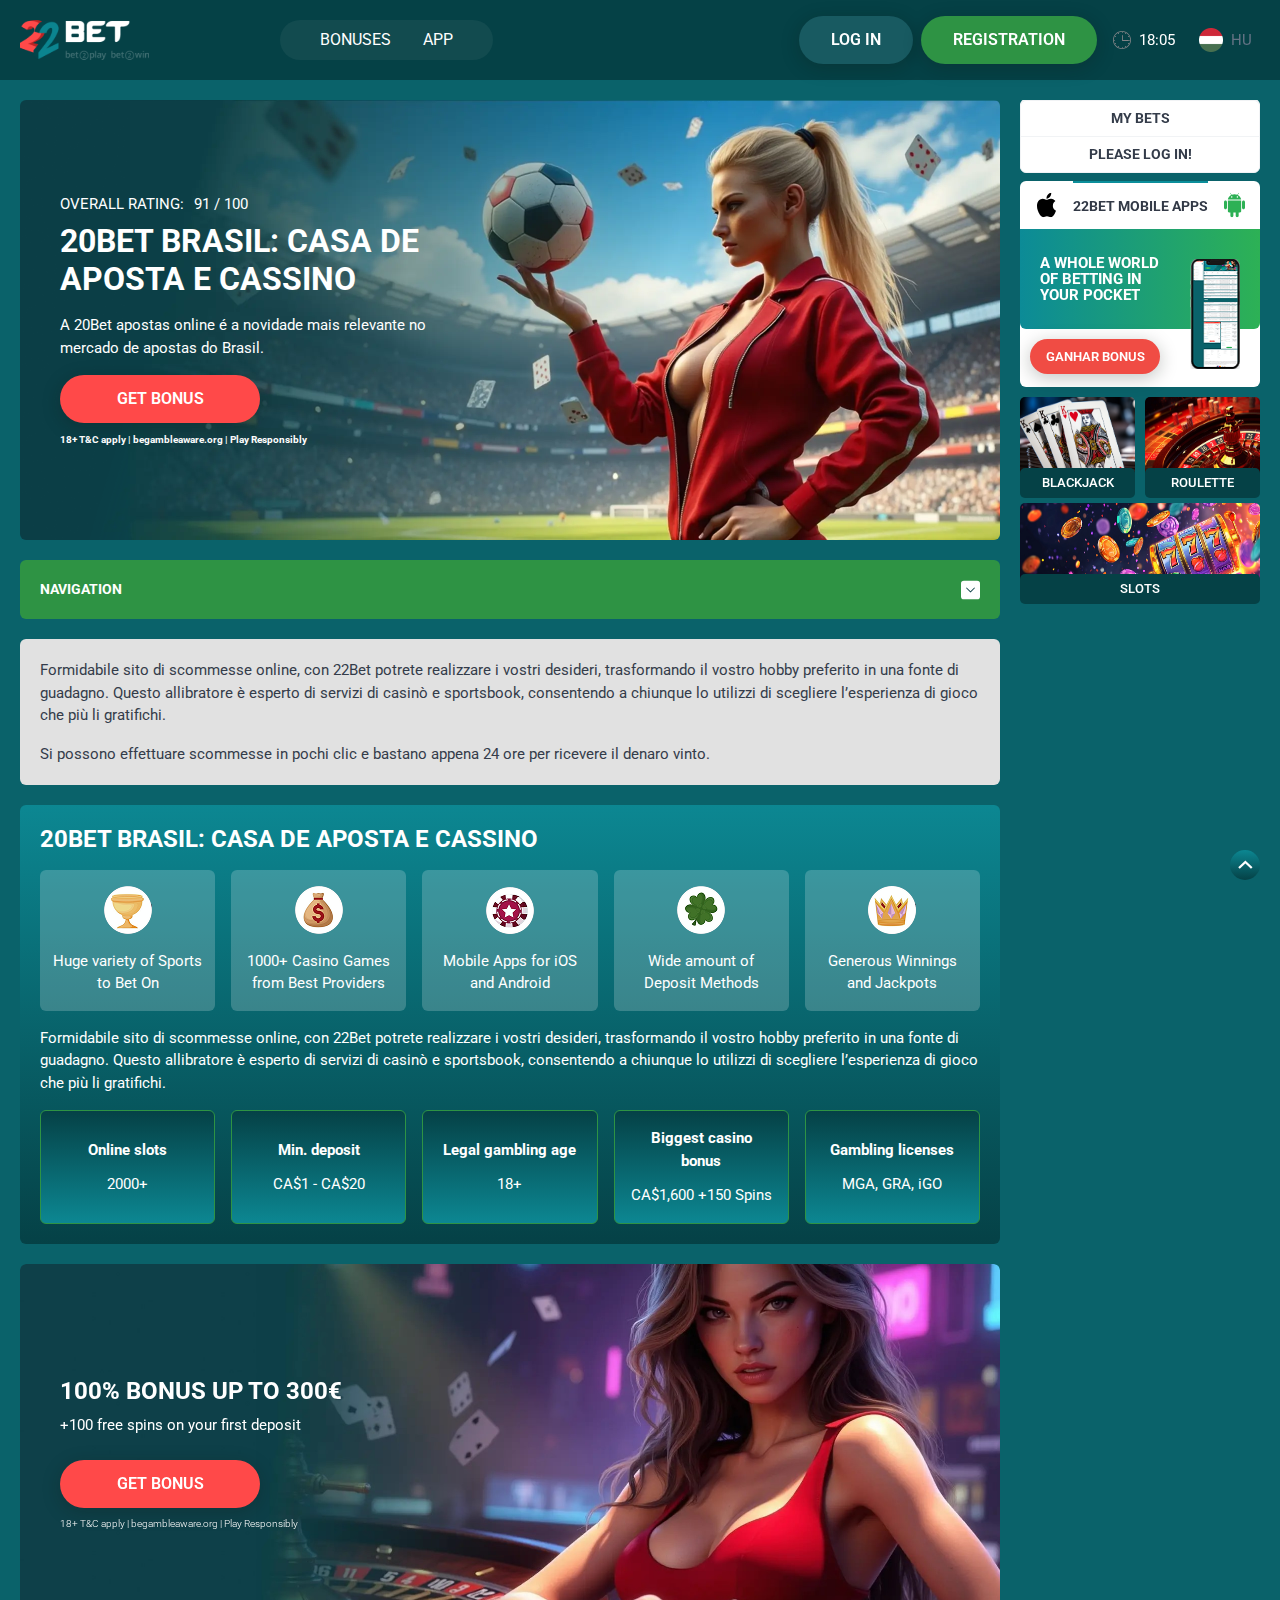
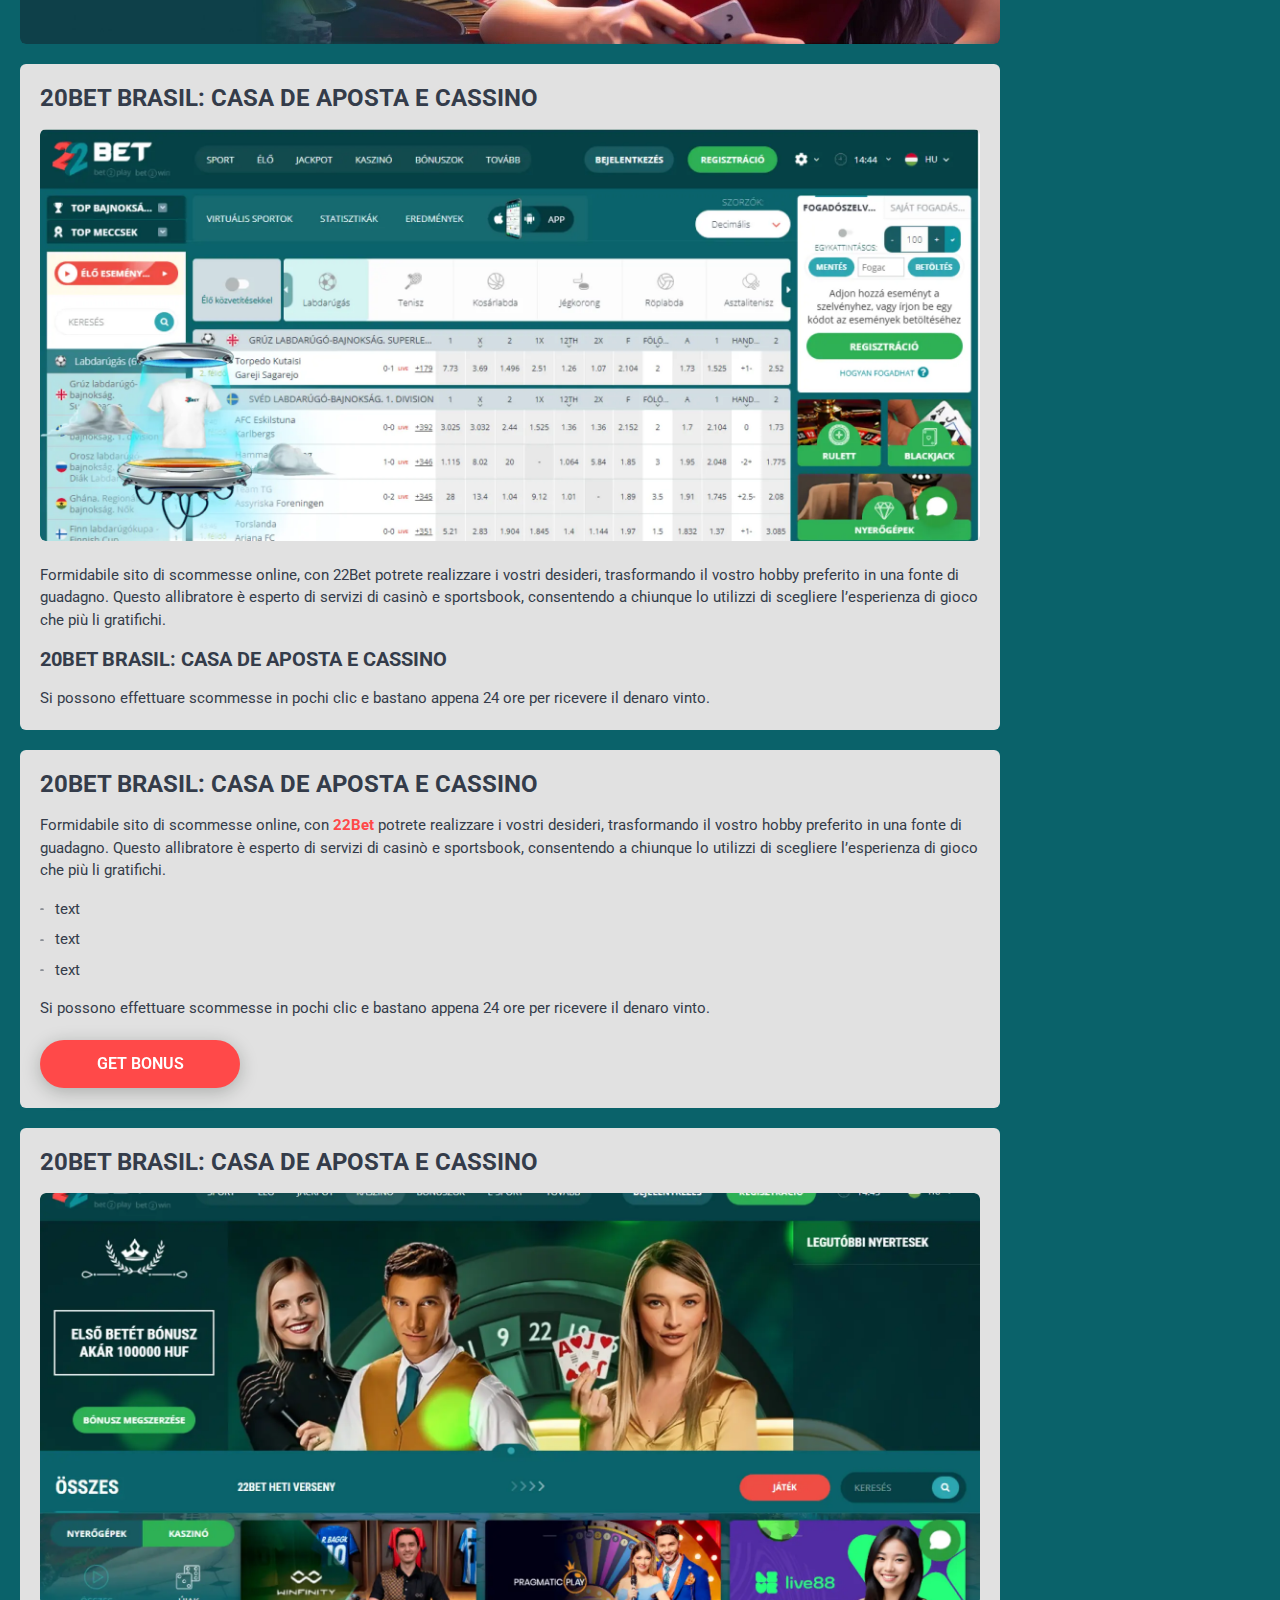
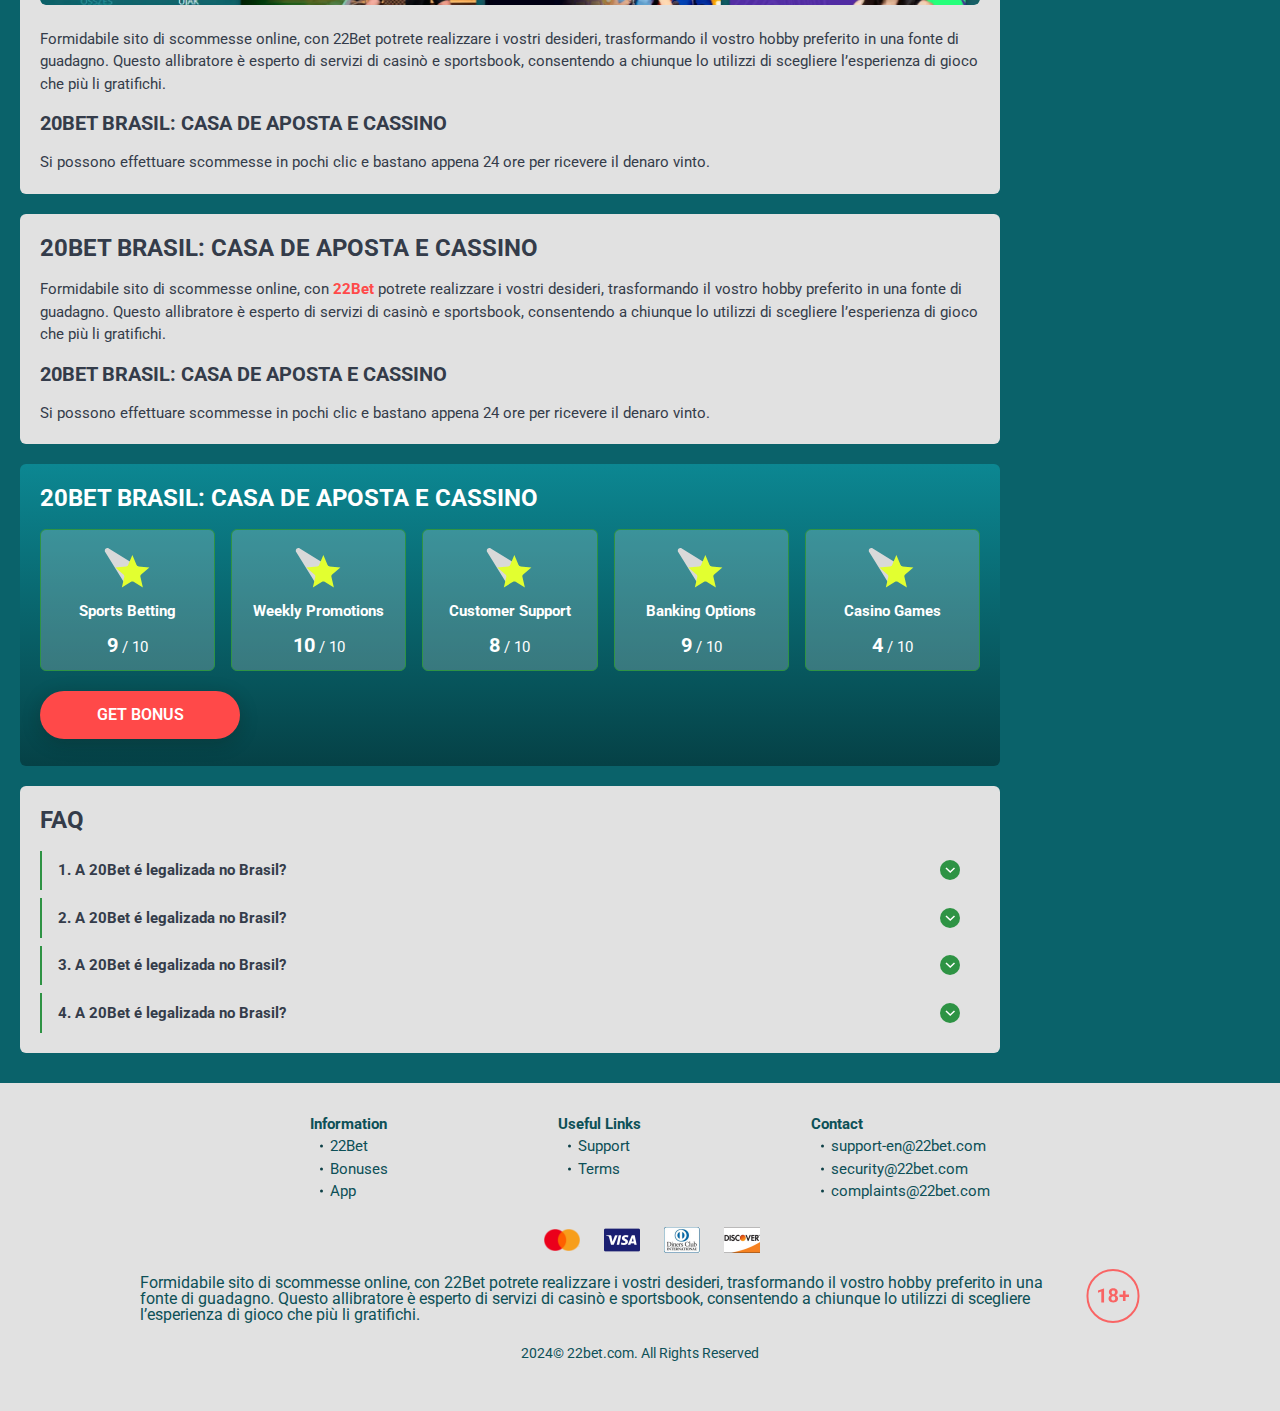
<file: index.html>
<!DOCTYPE html>
<html lang="hu">
  <head>
    <meta charset="UTF-8" />
   
    <meta name="viewport" content="width=device-width, initial-scale=1.0" />
    <title>20Bet Brasil: casa de aposta e cassino</title>
    <meta name="description" content />
    <meta property="og:site_name" content />
    <meta property="og:title" content />
    <meta property="og:type" content="website" />
    <meta property="og:url" content />
    <meta property="og:image" content />
    <meta property="og:image:alt" content />
    <meta property="og:locale" content="hu" />
    <meta property="og:description" content />
    <link rel="preconnect" href="https://fonts.googleapis.com" />
    <link rel="preconnect" href="https://fonts.gstatic.com" crossorigin />
    <link
      href="https://fonts.googleapis.com/css2?family=Poppins&family=Roboto:wght@400;500;700&display=swap"
      rel="stylesheet"
    />
    <link rel="stylesheet" href="./css/reset.css" />
    <link rel="stylesheet" href="./css/main.css" />
    <link rel="stylesheet" href="./css/media.css"/>
    <link rel="icon" href="./images/Group.png" type="image/x-icon"/>
    <script
    src="https://code.jquery.com/jquery-3.6.1.min.js"
    integrity="sha256-o88AwQnZB+VDvE9tvIXrMQaPlFFSUTR+nldQm1LuPXQ="
    crossorigin="anonymous"
  ></script>
  </head>
  <body>
    <header class="header">
      <section class="content header__content">
        <a href="#" class="logo header__logo"
          ><img src="./images/logo.svg" alt="logo" title
        /></a>
        <button class="header__btn-menu" >
          <svg width="16px" height="16px" viewBox="0 0 16 16" xmlns="http://www.w3.org/2000/svg">
              <rect y="0" width="16" height="3" rx="1.5"></rect>
              <rect y="6.5" width="16" height="3" rx="1.5"></rect>
              <rect y="13" width="16" height="3" rx="1.5"></rect>
            </svg>
        </button>

          <nav class="menu header__menu">
            <ul class="header__menu-list">
                
              <li>
                <a href="#">
                 Bonuses
                </a>
              </li>
             
             
              <li>
                <a href="#">
                 App
                </a>
              </li>
             
            </ul>
            <div class="header__button header__button-menu " >
              <a href="#" class="button  button__login-menu">log in</a>
              <a href="#" class="button button__menu">registration</a>
            </div>
           
          </nav>
            <a href="#" class="button button__login">log in</a>
            <a href="#" class="button button__singup">registration</a>
            <div id="clock" class="header__time">00:00</div>
            
            
              <div class="header__language">
                <div class="header__flag-wrap">
                  <a class="header__country" href="#">
                    <span><img src="./images/flag.png" alt=" Flag" title /></span>
                    <span>hu</span>
                  </a>
                </div>
                <div class="header__flag-menu">
                  <ul>
                    <li>
                     
                    </li>
                    <li>
                      <a href="#" class="header__flag-link">
                        <span>
                          <img src="./images/flag.png" alt="flag" title />
                        </span>
                        <span>uz</span>
                      </a>
                    </li>
                    <li>
                      <a href="#" class="header__flag-link">
                        <span>
                          <img src="./images/flag-ru.png" alt="flag" title />
                        </span>
                        <span>ru</span>
                      </a>
                    </li>
                    
                   
                  </ul>
                </div>
              </div>  
      </section>
    </header>
     <main class="main home">
      <section class="main__wrap">
        <aside class="sidebar sidebar-left ">
            <div class="sidebar-left__champion">
                <div class="top-champion__links-desk menu__review-desk">TOP Championships</div>
            </div>
            <div class="sidebar-left__matches">
                <div class="top-matches__links-desk menu__review-desk">Top matches</div>
            </div>
                <div class="sidebar-left__quik">
                  <div class="menu__links-desk"><a href="#">
                    <img src="./images/sidebar/liveEvents-sidebar.svg" alt="" title="">Live events: 143</a>
                  </div>
                  <ul class="menu__links">
                    <li>
                      <a href="#"
                        ><img
                          src="./images/sidebar/football.svg"
                          alt="Football"
                          title
                        />Football (44)</a
                      >
                    </li>
                    <li>
                      <a href="#"
                        ><img
                          src="./images/sidebar/tennis.svg"
                          alt="Tennis"
                          title
                        />Tennis (47)</a
                      >
                    </li>
                    <li>
                      <a href="#"
                        ><img
                          src="./images/sidebar/basketball.svg"
                          alt="Basketball"
                          title
                        />Basketball (26)</a
                      >
                    </li>
                    <li>
                      <a href="#"
                        ><img
                          src="./images/sidebar/hockey.svg"
                          alt="Ice Hockey"
                          title
                        />Ice Hockey (18)</a
                      >
                    </li>
                    
                    <li>
                      <a href="#"
                        ><img
                          src="./images/sidebar/volleyball.svg"
                          alt="Volleyball"
                          title
                        />Volleyball (15)</a
                      >
                    </li>
                  
                
                  </ul>
                </div>
              
                <div class="sidebar-left__review">
                  <div class="menu__review-desk sidebar__desk">Navigation</div>
                  <ul class="menu__review sidebar__list">
                    <li><a href="#">Review of 20Bet</a></li>
                    <li><a href="#">Registration</a></li>
                    <li><a href="#">20Bet Betting </a></li>
                    <li><a href="#">Layouts and navigation</a></li>
                    <li><a href="#">Sports betting</a></li>
                    <li><a href="#">Live betting</a></li>
                    <li><a href="#">Live stream</a></li>
                    <li><a href="#">Cash out</a></li>
                    
                  </ul>
                </div>
             
        </aside>
       <section class="content__wrapper ">

       
          <section class="content hero">
           
            <div class="background">
              <img src="./images/main/bg-main.webp" alt="hero" title />
              
            </div>
            <div class="hero__wrapper">
              <div class="hero__data">
                <div class="hero__rating" >
                  <p>Overall Rating:</p>
                  
                  <span >
                    <span >91</span>
                  <span>/</span> 
                  <span >100</span>
                 
                  </span>
                </div>
                <h1 class="title general hero__title">
                  20Bet Brasil: casa de aposta e cassino
                </h1>
                <p>A 20Bet apostas online é a novidade mais relevante no mercado de apostas do Brasil.</p>
                <a href="#" class="button  hero__button">Get Bonus</a>
                <span class="hero__span">18+ T&C apply | begambleaware.org | Play Responsibly</span>
              </div>
             
            </div>
          </section>
          <section class="content menu-review__content">
              

            
                <div class="menu__review-desk menu__review-content">Navigation</div>
                <ul class="menu__review menu__review-list">
                    <li><a href="#">Review of 20Bet</a></li>
                    <li><a href="#">Registration</a></li>
                    <li><a href="#">20Bet Betting </a></li>
                    <li><a href="#">Layouts and navigation</a></li>
                    <li><a href="#">Sports betting</a></li>
                    <li><a href="#">Live betting</a></li>
                    <li><a href="#">Live stream</a></li>
                    <li><a href="#">Cash out</a></li>
                </ul>
             
          
          </section>
          <section class="content article">
            <p>
              Formidabile sito di scommesse online, con 22Bet potrete realizzare
              i vostri desideri, trasformando il vostro hobby preferito in una
              fonte di guadagno. Questo allibratore è esperto di servizi di
              casinò e sportsbook, consentendo a chiunque lo utilizzi di
              scegliere l’esperienza di gioco che più li gratifichi.
            </p>
            <p>
              Si possono effettuare scommesse in pochi clic e bastano appena 24
              ore per ricevere il denaro vinto.
            </p>
          </section>
          
                <section class="content about">
                  <h2 class="title high about__title">20Bet Brasil: Casa de Aposta e Cassino</h2>
                   <div class="features__list">
                      <div class="features__info">
                      <ul >
                        <li class="features__item">
                                Huge variety of Sports to Bet On
                        </li>
                        <li>
                          1000+ Casino Games from Best Providers
                        </li>
                        <li>
                          Mobile Apps for iOS and Android
                        </li>
                     
                        <li>
                          Wide amount of Deposit Methods
                        </li>
                        <li>
                          Generous Winnings and Jackpots
                        </li>
                        
                      </ul>
                     </div>
                    </div>
                    <p>Formidabile sito di scommesse online, con 22Bet potrete realizzare i vostri desideri, trasformando il vostro hobby preferito in una fonte di guadagno. Questo allibratore è esperto di servizi di casinò e sportsbook, consentendo a chiunque lo utilizzi di scegliere l’esperienza di gioco che più li gratifichi.</p>
                  <table class="about__table">
                    <tbody class="about__group">
                      
                        <tr>
                        <td>Online slots</td>
                        <td>2000+</td>
                       </tr>
                       
                       <tr>
                        <td>Min. deposit</td>
                        <td>CA$1 - CA$20</td>
                       </tr>
                       <tr>
                        <td>Legal gambling age</td>
                        <td>18+</td>
                      </tr>
                     
                        <tr>
                          <td>Biggest casino bonus</td>
                          <td>CA$1,600 +150 Spins</td>
                         </tr>
                        <tr>
                          <td>Gambling licenses</td>
                          <td>MGA, GRA, iGO</td>
                        </tr>
                       
                      </div>
                    </tbody>
                  </table>
                </section>  
                   
                 
              
          <section class="content banner">
           
            <div class="background banner__backgroud">
              <img
                src="./images/main/banner-main.jpg"
                alt="banner"
                title
              />
             
            </div>
            <div class="banner__info">
              <h2 class="title high banner__title">
                100% BONUS UP TO 300€
                <span>+100 free spins on your first deposit</span>
              </h2>
              <a href="#" class="button banner__button">Get Bonus</a>
              <span>18+ T&C apply | begambleaware.org | Play Responsibly</span>
            </div>
          </section>
          <section class="content article">
            <h2 class="title high article__title">20Bet Brasil: Casa de Aposta e Cassino</h2>
           <div class="images">
              <img src="./images/main/image1-main.webp" alt="banner" title />
            </div>
            <p>
              Formidabile sito di scommesse online, con 22Bet potrete realizzare
              i vostri desideri, trasformando il vostro hobby preferito in una
              fonte di guadagno. Questo allibratore è esperto di servizi di
              casinò e sportsbook, consentendo a chiunque lo utilizzi di
              scegliere l’esperienza di gioco che più li gratifichi.
            </p>
            <h3>20Bet Brasil: Casa de Aposta e Cassino</h3>
            <p>
              Si possono effettuare scommesse in pochi clic e bastano appena 24
              ore per ricevere il denaro vinto.
            </p>
            
          </section>
          <section class="content article">
            <h2 class="title high article__title">20Bet Brasil: Casa de Aposta e Cassino</h2>
            <p>
              Formidabile sito di scommesse online, con <a class="article__links" href="#">22Bet</a> potrete realizzare
              i vostri desideri, trasformando il vostro hobby preferito in una
              fonte di guadagno. Questo allibratore è esperto di servizi di
              casinò e sportsbook, consentendo a chiunque lo utilizzi di
              scegliere l’esperienza di gioco che più li gratifichi.
            </p>
            <ul>
              <li>text</li>
              <li>text</li>
              <li>text</li>
            </ul>
            <p>
              Si possono effettuare scommesse in pochi clic e bastano appena 24
              ore per ricevere il denaro vinto.
            </p>
            <a href="#" class="button article__button">Get Bonus</a>
          </section>
          <section class="content article">
            <h2 class="title high article__title">20Bet Brasil: Casa de Aposta e Cassino</h2>
            <div class="images">
                <img src="./images/main/image2-main.webp" alt="banner" title/>
              </div>
            <p>
              Formidabile sito di scommesse online, con 22Bet potrete realizzare
              i vostri desideri, trasformando il vostro hobby preferito in una
              fonte di guadagno. Questo allibratore è esperto di servizi di
              casinò e sportsbook, consentendo a chiunque lo utilizzi di
              scegliere l’esperienza di gioco che più li gratifichi.
            </p>
            <h3>20Bet Brasil: Casa de Aposta e Cassino</h3>
            <p>
              Si possono effettuare scommesse in pochi clic e bastano appena 24
              ore per ricevere il denaro vinto.
            </p>
            
          </section>
          <section class="content article">
            <h2 class="title high article__title">20Bet Brasil: Casa de Aposta e Cassino</h2>
            <p>
              Formidabile sito di scommesse online, con <a class="article__links" href="#">22Bet</a> potrete realizzare
              i vostri desideri, trasformando il vostro hobby preferito in una
              fonte di guadagno. Questo allibratore è esperto di servizi di
              casinò e sportsbook, consentendo a chiunque lo utilizzi di
              scegliere l’esperienza di gioco che più li gratifichi.
            </p>

            <h3>20Bet Brasil: Casa de Aposta e Cassino</h3>

            <p>
              Si possono effettuare scommesse in pochi clic e bastano appena 24
              ore per ricevere il denaro vinto.
            </p>
            
          </section>
          <section class="content ratings ">
            <h2 class="ratings__title title high">
              20Bet Brasil: Casa de Aposta e Cassino
            </h2>
            
            <ul class="ratings__list">
              <li>
                <div class="ratings__info">
                  <span class="ratings__data">
                    <span>9</span>
                    <span>/</span>
                    <span>10</span>
                  </span>
                  <p>Sports betting</p>
                  <div class="ratings__img">
                    <img src="./images/main/ratings-icon.svg" alt="ratings" title>
                    
                  </div>

                </div>
              </li>
              <li>
                <div class="ratings__info">
                  <span class="ratings__data">
                    <span>10</span>
                    <span>/</span>
                    <span>10</span>
                  </span>
                  <p>Weekly Promotions</p>
                  <div class="ratings__img">
                    <img src="./images/main/ratings-icon.svg" alt="ratings" title>
                    
                  </div>
                </div>
              </li>
              <li>
                <div class="ratings__info">
                  <span class="ratings__data">
                    <span>8</span>
                    <span>/</span>
                    <span>10</span>
                  </span>
                  <p>Customer Support</p>
                  <div class="ratings__img">
                    <img src="./images/main/ratings-icon.svg" alt="ratings" title>
                   
                  </div>
                </div>
              </li>
              <li>
                <div class="ratings__info">
                  <span class="ratings__data">
                    <span>9</span>
                    <span>/</span>
                    <span>10</span>
                  </span>
                  <p>Banking Options</p>
                  <div class="ratings__img">
                    <img src="./images/main/ratings-icon.svg" alt="ratings" title>
                    
                  </div>
                </div>
              </li>
              <li>
                <div class="ratings__info">
                  <span class="ratings__data">
                    <span>4</span>
                    <span>/</span>
                    <span>10</span>
                  </span>
                  <p>Casino Games</p>
                  <div class="ratings__img">
                    <img src="./images/main/ratings-icon.svg" alt="ratings" title>
                   
                  </div>
                </div>
              </li>
             
            </ul>
        
            <a href="#" class="button ratings__button">Get Bonus</a>
          </section>
          <section class="content faq">
            <h2 class="title high faq__title">FAQ</h2>
            <ul class="faq__list ">
              <li class="faq__item"  >
                <h3 class="title medium faq__subtitle js-button-expander" >1. A 20Bet é legalizada no Brasil?
                 </h3>
                <div  class="faq__answer js-expand-content" >
                  <p  >
                    Sim, a casa de apostas tem licença emitida por Curaçao, que é reconhecida no Brasil e a permite atuar por aqui.
                  </p>
                </div>
              </li>
              <li class="faq__item"  >
                <h3 class="title medium faq__subtitle js-button-expander"  >2. A 20Bet é legalizada no Brasil?</h3>
                <div class="faq__answer js-expand-content" >
                  <p  >
                   Sim, a casa de apostas tem licença emitida por Curaçao, que é reconhecida no Brasil e a permite atuar por aqui.
                  </p>
                </div>
              </li> 
              <li class="faq__item" >
                <h3 class="title medium faq__subtitle js-button-expander"  >3.  A 20Bet é legalizada no Brasil?</h3>
                <div class="faq__answer js-expand-content" >
                  <p >
                    Sim, a casa de apostas tem licença emitida por Curaçao, que é reconhecida no Brasil e a permite atuar por aqui.
                  </p>
                </div>
              </li> 
              <li class="faq__item"  >
                <h3 class="title medium faq__subtitle js-button-expander"  >4. A 20Bet é legalizada no Brasil?</h3>
                <div class="faq__answer js-expand-content" >
                  <p  >
                    Sim, a casa de apostas tem licença emitida por Curaçao, que é reconhecida no Brasil e a permite atuar por aqui.
                  </p>
                </div>
              </li> 
            </ul>
          </section>
          
        </section> 
        <aside class="sidebar sidebar-right ">
            <div class="sidebar__links">
                <p>My Bets</p>
                <a href="#">Please Log in!</a>
            </div>
            
         
            <div class="sidebar__info">
                <img src="./images/sidebar/apple-right-sidebar.svg" alt="apple" title>
                <div class="sidebar__subtitle">22bet mobile apps</div>
                <img src="./images/sidebar/android-right-sidebar.svg" alt="android" title>
              </div>
             <div class="sidebar__wrap">
              <div class="sidebar__deskription">
                <p>A whole world of betting in your pocket</p>
                <img src="./images/sidebar/phone-right-sidebar.png" alt="iphone" title>
             </div>
             <a href="#" class="button sidebar__button">ganhar bonus</a>
             </div>
             <div class="sidebar__cards">
              <a href="#"><img src="./images/sidebar/blackjack.webp" width="115" alt="blackjack" title>
                <div class="sidebar__text">Blackjack</div></a>
             
              <a href="#"><img src="./images/sidebar/roulette.webp" width="115" alt="roulette" title>
              <div class="sidebar__text sidebar__text-first">Roulette</div></a>
              
             
             <a href="#"><img src="./images/sidebar/slots.webp" width="240" alt="slots" title>
              <div class="sidebar__text sidebar__text-last">Slots</div></a>
             
             </div>
        </aside> 
        <div class=""  onclick="scrollToTop()">
          <button class="main__arrow" id="scrollToTopBtn"></button>
        </div> 
        
      </section>
    </main> 
     <footer class=" footer ">
      <section class="content footer__content">
        <ul class="footer__menu">
          <li>
            <div>Information</div>
            <ul class="footer__info">
              <li><a href="#">22Bet</a></li>
              <li><a href="#">Bonuses</a></li>
              <li><a href="#">App</a></li>
            </ul>
          </li>
          <li>
            <div>Useful Links</div>
            <ul class="footer__info">
              <li><a href="#">Support</a></li>
              <li><a href="#">Terms</a></li>
             
            </ul>
          </li>
          <li>
            <div>Contact</div>
            <ul class="footer__info">
              <li><a href="mailto:support-en@22bet.com">support-en@22bet.com</a></li>
              <li><a href="mailto:security@22bet.com">security@22bet.com</a></li>
              <li><a href="mailto:complaints@22bet.com">complaints@22bet.com</a></li>
            </ul>
          </li>
        </ul>
       
          <ul class="footer__cards-list">
            <li>
                <a href="#"
                  ><img
                    src="./images/mastercard.png"
                    alt="mastercard"
                    title
                /></a>
              </li>
            <li>
              <a href="#"
                ><img src="./images/visa.png" alt="cardvisa" title
              /></a>
            </li>
            <li>
                <a href="#"
                  ><img src="./images/diners.png" alt="diners" title
                /></a>
              </li>
              <li>
                <a href="#"
                  ><img src="./images/discover.png" alt="discover" title
                /></a>
              </li>
            
          </ul>
       
        <div class="footer__wrapp">
          <div class="footer__text">
            <p>
                Formidabile sito di scommesse online, con 22Bet potrete realizzare i vostri desideri, trasformando il vostro hobby preferito in una fonte di guadagno. Questo allibratore è esperto di servizi di casinò e sportsbook, consentendo a chiunque lo utilizzi di scegliere l’esperienza di gioco che più li gratifichi.
            </p>
            
           
          </div>
          <div class="footer__age">
            <img src="./images/age.svg" alt="age" title />
          </div>
        </div>
        <p class="footer__copy">2024&copy; 22bet.com. All Rights Reserved</p>
      </section>
    </footer>
    <script src="./js/arrowUp.js" defer></script>
    <script src="./js/sidebar.js" defer></script>
    <script src="./js/expander.js" defer></script>
    <script src="./js/mobile-menu.js" defer></script>
    <script src="./js/clock.js" defer></script>
    <script src="./js/flag.js" defer></script>
  </body>
</html>
</file>
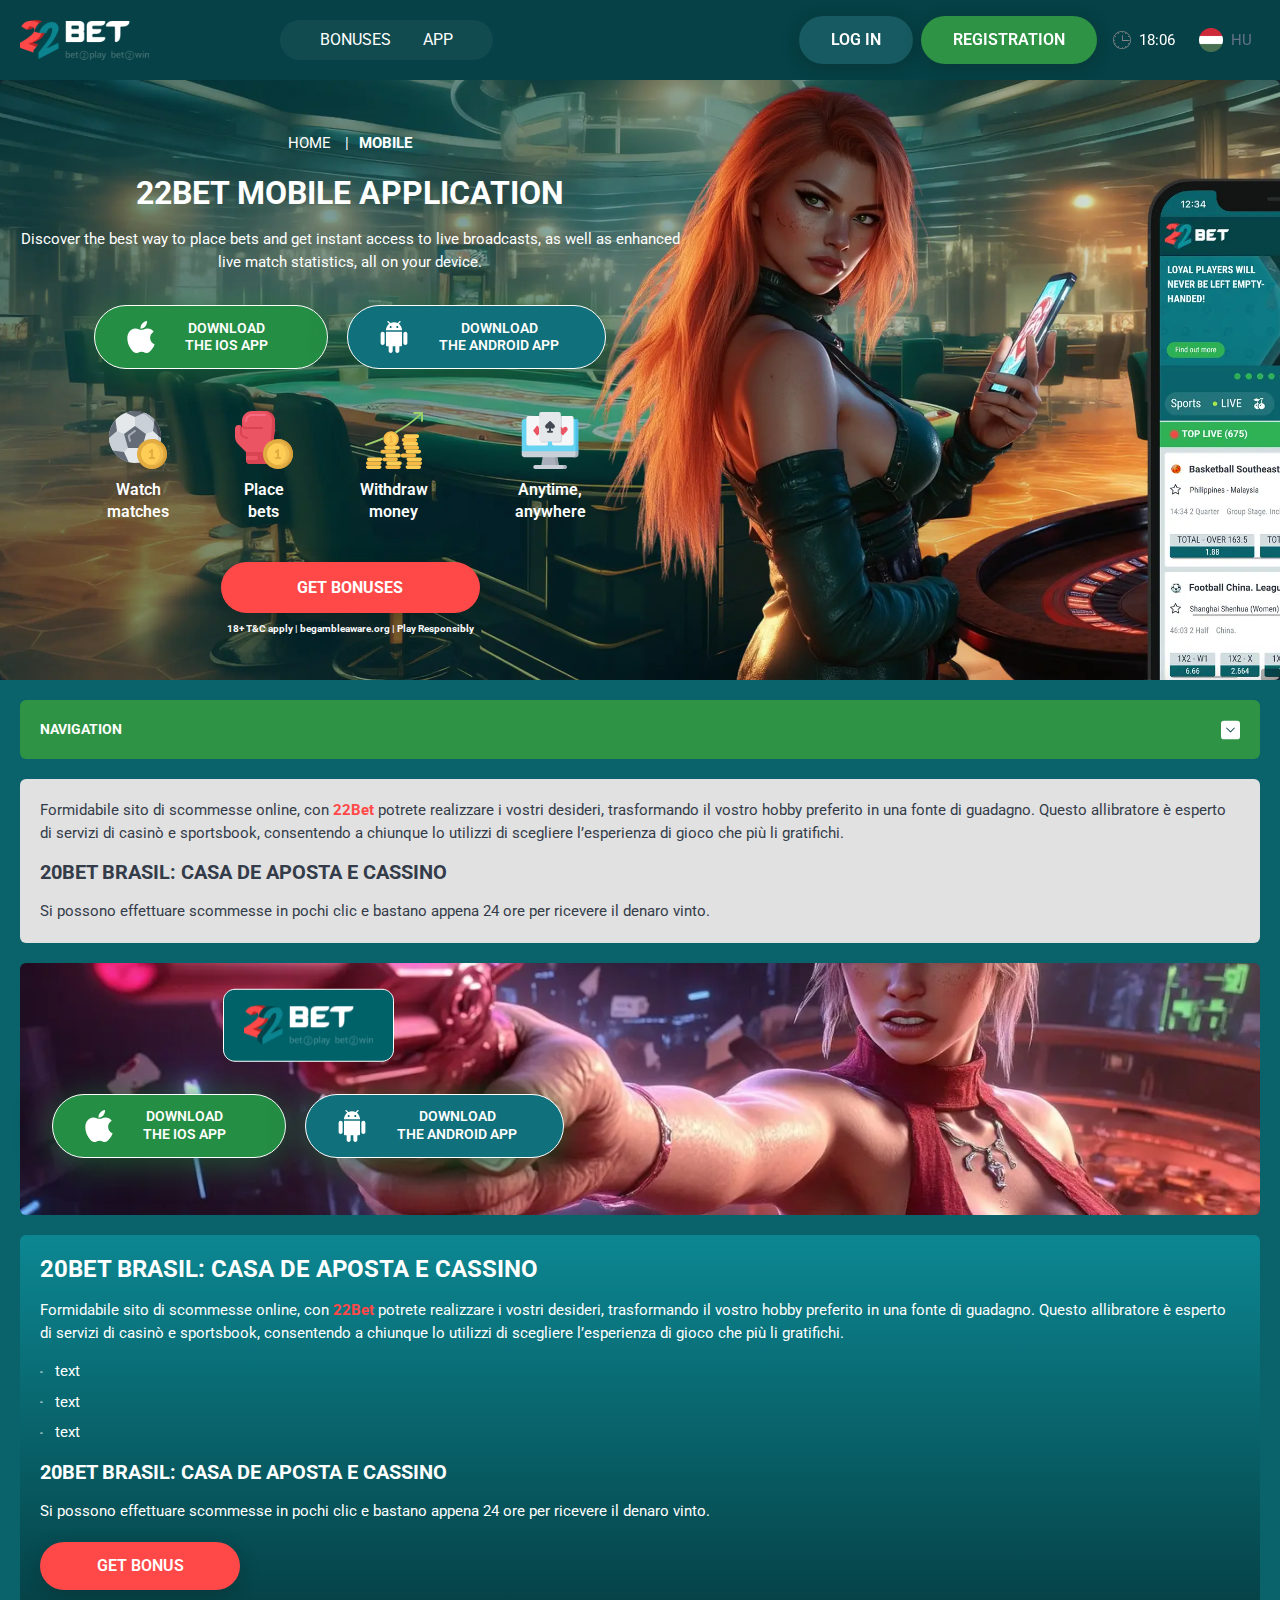
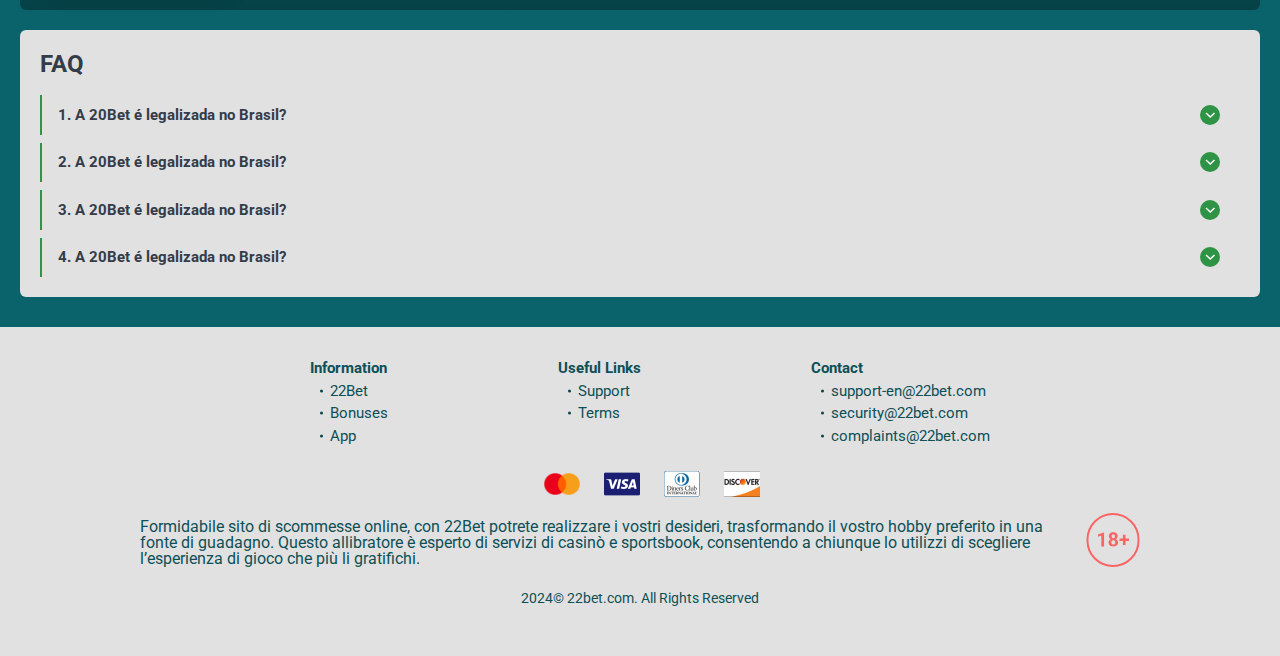
<file: app.html>
<!DOCTYPE html>
<html lang="hu">
  <head>
    <meta charset="UTF-8" />
   
    <meta name="viewport" content="width=device-width, initial-scale=1.0" />
    <title>20Bet Brasil: casa de aposta e cassino</title>
    <meta name="description" content />
    <meta property="og:site_name" content />
    <meta property="og:title" content />
    <meta property="og:type" content="website" />
    <meta property="og:url" content />
    <meta property="og:image" content />
    <meta property="og:image:alt" content />
    <meta property="og:locale" content="hu" />
    <meta property="og:description" content />
    <link rel="preconnect" href="https://fonts.googleapis.com" />
    <link rel="preconnect" href="https://fonts.gstatic.com" crossorigin />
    <link
      href="https://fonts.googleapis.com/css2?family=Poppins&family=Roboto:wght@400;500;700&display=swap"
      rel="stylesheet"
    />
    <link rel="stylesheet" href="./css/reset.css" />
    <link rel="stylesheet" href="./css/main.css" />
    <link rel="stylesheet" href="./css/media.css"/>
    <link rel="icon" href="./images/Group.png" type="image/x-icon"/>
    <script
    src="https://code.jquery.com/jquery-3.6.1.min.js"
    integrity="sha256-o88AwQnZB+VDvE9tvIXrMQaPlFFSUTR+nldQm1LuPXQ="
    crossorigin="anonymous"
  ></script>
  </head>
  <body>
    <header class="header">
      <section class="content header__content ">
        <a href="#" class="logo header__logo"
          ><img src="./images/logo.svg" alt="logo" title
        /></a>
        <button class="header__btn-menu" >
          <svg width="16px" height="16px" viewBox="0 0 16 16" xmlns="http://www.w3.org/2000/svg">
              <rect y="0" width="16" height="3" rx="1.5"></rect>
              <rect y="6.5" width="16" height="3" rx="1.5"></rect>
              <rect y="13" width="16" height="3" rx="1.5"></rect>
            </svg>
        </button>

          <nav class="menu header__menu">
            <ul class="header__menu-list">
                
              <li>
                <a href="#">
                 Bonuses
                </a>
              </li>
             
              <li>
                <a href="#">
                 App
                </a>
              </li>
              
             
            </ul>
            <div class="header__button header__button-menu " >
              <a href="#" class="button  button__login-menu">log in</a>
              <a href="#" class="button button__menu">registration</a>
            </div>
          </nav>
        
         
         
            <a href="#" class="button button__login">log in</a>
            <a href="#" class="button button__singup">registration</a>
            <div id="clock" class="header__time">00:00</div>
            <div class="header__language">
              <div class="header__flag-wrap">
                <a class="header__country" href="#">
                  <span><img src="./images/flag.png" alt=" Flag" title /></span>
                  <span>hu</span>
                </a>
              </div>
              <div class="header__flag-menu">
                <ul>
                  <li>
                   
                  </li>
                  <li>
                    <a href="#" class="header__flag-link">
                      <span>
                        <img src="./images/flag.png" alt="flag" title />
                      </span>
                      <span>uz</span>
                    </a>
                  </li>
                  <li>
                    <a href="#" class="header__flag-link">
                      <span>
                        <img src="./images/flag-ru.png" alt="flag" title />
                      </span>
                      <span>ru</span>
                    </a>
                  </li>
                  
                 
                </ul>
              </div>
            </div>  
      </section>
    </header>
     <main class="main home main-page">
        <section class=" hero hero__page  hero__page-app">
           
            <div class="background background-page">
              <img src="./images/app/bg-app.webp" alt="hero" title />
              
            </div>
            <div class="hero__wrapper hero__wrapper-page">
              <div class="hero__data hero__data-page">
                <ul
                class="breadcrumbs "
               
              >
                <li
                  
                >
                  <a href="#">
                    <span >Home</span></a
                  >
                
                </li>
                <li
                 
                >
                  <a href="#" > <span >Mobile</span></a>
                 
                </li>
              </ul>
                 <h1 class="title general hero__title hero__title-page">
                22bet mobile application
              </h1>
              <p class="text-app">Discover the best way to place bets and get instant access to live broadcasts, as well as enhanced live match statistics, all on your device.</p>
              <div class="button__wrap-app">
                <a href="#" class="banner__btn banner__btn-app">
                Download </br>
                the IOS app
                </a>
                <a href="#" class="banner__btn banner__btn-android"
                  >Download </br> the Android app</a
                >
              </div>
              <ul class="hero__list">
                 <li>Watch matches</li>
                <li>Place
                  bets</li>
                    <li>Withdraw money</li>
                  <li>Anytime, anywhere</li>
               
              </ul>
              <a href="#" class="button  hero__button hero__button-page">Get bonuses</a>
              <span class="hero__span hero__span-page">18+ T&C apply | begambleaware.org | Play Responsibly</span>
            </div>
              
              </div>
             
            </div>
          </section>
      <section class="main__wrap main__wrap-page">
        <aside class="sidebar sidebar-left ">
                <div class="sidebar-left__review">
                  <div class="menu__review-desk sidebar__desk">Navigation</div>
                  <ul class="menu__review sidebar__list">
                    <li><a href="#">Review of 20Bet</a></li>
                    <li><a href="#">Registration</a></li>
                    <li><a href="#">20Bet Betting </a></li>
                    <li><a href="#">Layouts and navigation</a></li>
                    <li><a href="#">Sports betting</a></li>
                    <li><a href="#">Live betting</a></li>
                    <li><a href="#">Live stream</a></li>
                    <li><a href="#">Cash out</a></li>
                    
                  </ul>
                </div>
             
        </aside>
       <section class="content__wrapper content__wrapper-page">

       
         
          <section class="content menu-review__content">
              

            
                <div class="menu__review-desk menu__review-content">Navigation</div>
                <ul class="menu__review menu__review-list">
                    <li><a href="#">Review of 20Bet</a></li>
                    <li><a href="#">Registration</a></li>
                    <li><a href="#">20Bet Betting </a></li>
                    <li><a href="#">Layouts and navigation</a></li>
                    <li><a href="#">Sports betting</a></li>
                    <li><a href="#">Live betting</a></li>
                    <li><a href="#">Live stream</a></li>
                    <li><a href="#">Cash out</a></li>
                </ul>
             
          
          </section>
          <section class="content article">  
           <p>
             Formidabile sito di scommesse online, con <a href="#" class="article__links">22Bet</a> potrete realizzare i vostri desideri, trasformando il vostro hobby preferito in una fonte di guadagno. Questo allibratore è esperto di servizi di casinò e sportsbook, consentendo a chiunque lo utilizzi di scegliere l’esperienza di gioco che più li gratifichi.
            </p>
            <h2 class="article__subtitle">20Bet Brasil: Casa de Aposta e Cassino</h2>
           <p>Si possono effettuare scommesse in pochi clic e bastano appena 24 ore per ricevere il denaro vinto.</p>
          </section>
         <section class="content  banner__app">
            <div class="background banner__background-app">
              <img src="./images/app/banner-app.webp" alt="banner" title />
            </div>
            <div class="banner__content banner__content-app">
              <div class="button__wrap-app button__wrap-app-banner">
                <a href="#" class="banner__btn banner__btn-app">
                Download </br>
                the IOS app
                </a>
                <a href="#" class="banner__btn banner__btn-android"
                  >Download </br> the Android app</a
                >
              </div>
              <a href="#" class="logo banner__logo"
                ><img src="./images/app/logo-app.svg" alt="logo" title=""
              /></a>
           
            </div>
          </section>
           <section class="content article article-background">
            <h2 class="title high article__title">20Bet Brasil: Casa de Aposta e Cassino</h2>
            <p>
             Formidabile sito di scommesse online, con <a href="#" class="article__links">22Bet</a> potrete realizzare i vostri desideri, trasformando il vostro hobby preferito in una fonte di guadagno. Questo allibratore è esperto di servizi di casinò e sportsbook, consentendo a chiunque lo utilizzi di scegliere l’esperienza di gioco che più li gratifichi.
            </p>
            <ul class="article__list">
              <li>text
              </li>
               <li>text
              </li>
               <li>text
              </li>
            </ul>
           
            <h3>20Bet Brasil: Casa de Aposta e Cassino</h3>
            
              <p>
               Si possono effettuare scommesse in pochi clic e bastano appena 24 ore per ricevere il denaro vinto.
              </p>
            <a href="#" class="button article__button">Get Bonus</a>
          </section>
         <section class="content faq">
            <h2 class="title high faq__title">FAQ</h2>
            <ul class="faq__list ">
              <li class="faq__item"  >
                <h3 class="title medium faq__subtitle js-button-expander" >1. A 20Bet é legalizada no Brasil?
                 </h3>
                <div  class="faq__answer js-expand-content" >
                  <p  >
                    Sim, a casa de apostas tem licença emitida por Curaçao, que é reconhecida no Brasil e a permite atuar por aqui.
                  </p>
                </div>
              </li>
              <li class="faq__item"  >
                <h3 class="title medium faq__subtitle js-button-expander"  >2. A 20Bet é legalizada no Brasil?</h3>
                <div class="faq__answer js-expand-content" >
                  <p  >
                   Sim, a casa de apostas tem licença emitida por Curaçao, que é reconhecida no Brasil e a permite atuar por aqui.
                  </p>
                </div>
              </li> 
              <li class="faq__item" >
                <h3 class="title medium faq__subtitle js-button-expander"  >3.  A 20Bet é legalizada no Brasil?</h3>
                <div class="faq__answer js-expand-content" >
                  <p >
                    Sim, a casa de apostas tem licença emitida por Curaçao, que é reconhecida no Brasil e a permite atuar por aqui.
                  </p>
                </div>
              </li> 
              <li class="faq__item"  >
                <h3 class="title medium faq__subtitle js-button-expander"  >4. A 20Bet é legalizada no Brasil?</h3>
                <div class="faq__answer js-expand-content" >
                  <p  >
                    Sim, a casa de apostas tem licença emitida por Curaçao, que é reconhecida no Brasil e a permite atuar por aqui.
                  </p>
                </div>
              </li> 
            </ul>
          </section>
          
        </section> 
        
       
        
      </section>
    </main> 
     <footer class=" footer ">
      <section class="content footer__content">
        <ul class="footer__menu">
          <li>
            <div>Information</div>
            <ul class="footer__info">
              <li><a href="#">22Bet</a></li>
              <li><a href="#">Bonuses</a></li>
              <li><a href="#">App</a></li>
            </ul>
          </li>
          <li>
            <div>Useful Links</div>
            <ul class="footer__info">
              <li><a href="#">Support</a></li>
              <li><a href="#">Terms</a></li>
             
            </ul>
          </li>
          <li>
            <div>Contact</div>
            <ul class="footer__info">
              <li><a href="mailto:support-en@22bet.com">support-en@22bet.com</a></li>
              <li><a href="mailto:security@22bet.com">security@22bet.com</a></li>
              <li><a href="mailto:complaints@22bet.com">complaints@22bet.com</a></li>
            </ul>
          </li>
        </ul>
       
          <ul class="footer__cards-list">
            <li>
                <a href="#"
                  ><img
                    src="./images/mastercard.png"
                    alt="mastercard"
                    title
                /></a>
              </li>
            <li>
              <a href="#"
                ><img src="./images/visa.png" alt="cardvisa" title
              /></a>
            </li>
            <li>
                <a href="#"
                  ><img src="./images/diners.png" alt="diners" title
                /></a>
              </li>
              <li>
                <a href="#"
                  ><img src="./images/discover.png" alt="discover" title
                /></a>
              </li>
            
          </ul>
       
        <div class="footer__wrapp">
          <div class="footer__text">
            <p>
                Formidabile sito di scommesse online, con 22Bet potrete realizzare i vostri desideri, trasformando il vostro hobby preferito in una fonte di guadagno. Questo allibratore è esperto di servizi di casinò e sportsbook, consentendo a chiunque lo utilizzi di scegliere l’esperienza di gioco che più li gratifichi.
            </p>
            
           
          </div>
          <div class="footer__age">
            <img src="./images/age.svg" alt="age" title />
          </div>
        </div>
        <p class="footer__copy">2024&copy; 22bet.com. All Rights Reserved</p>
      </section>
    </footer>
    <script src="./js/sidebar.js" defer></script>
    <script src="./js/expander.js" defer></script>
    <script src="./js/mobile-menu.js" defer></script>
    <script src="./js/clock.js" defer></script>
    <script src="./js/flag.js" defer></script>
  </body>
</html>
</file>
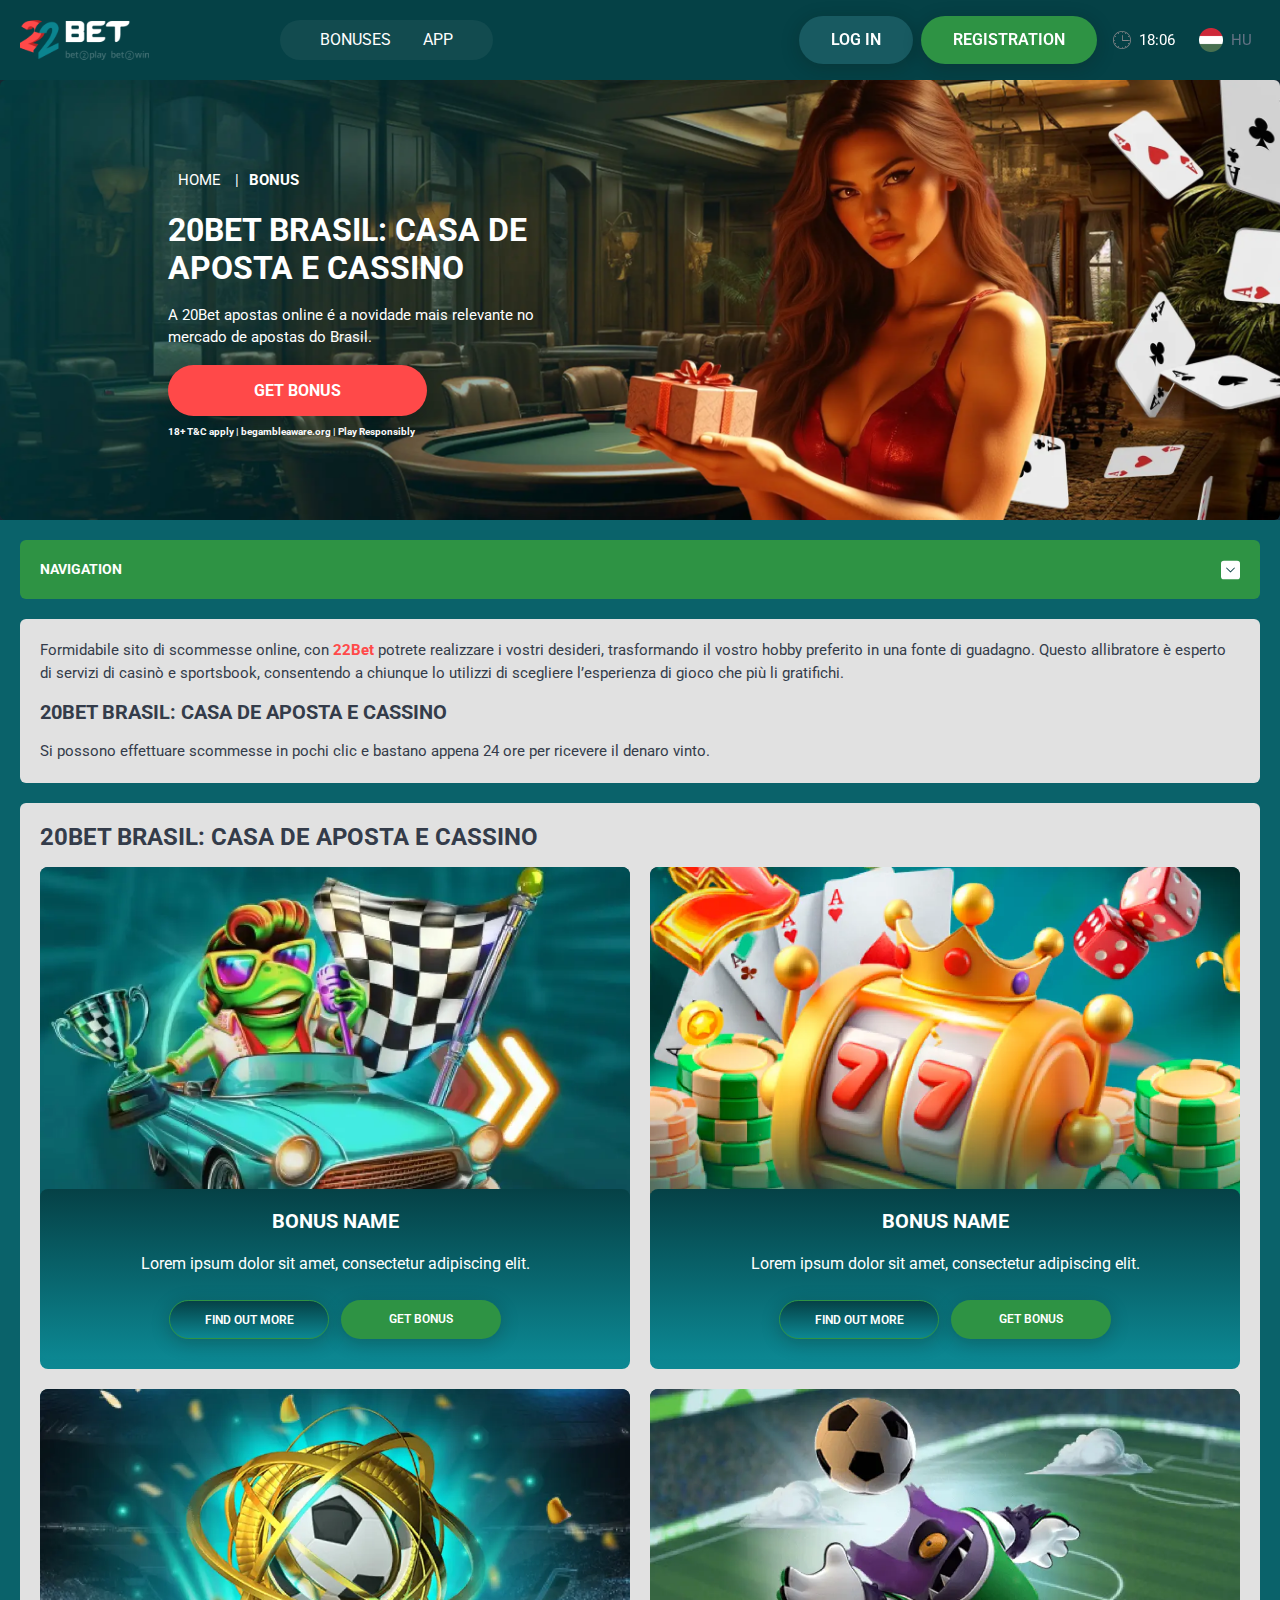
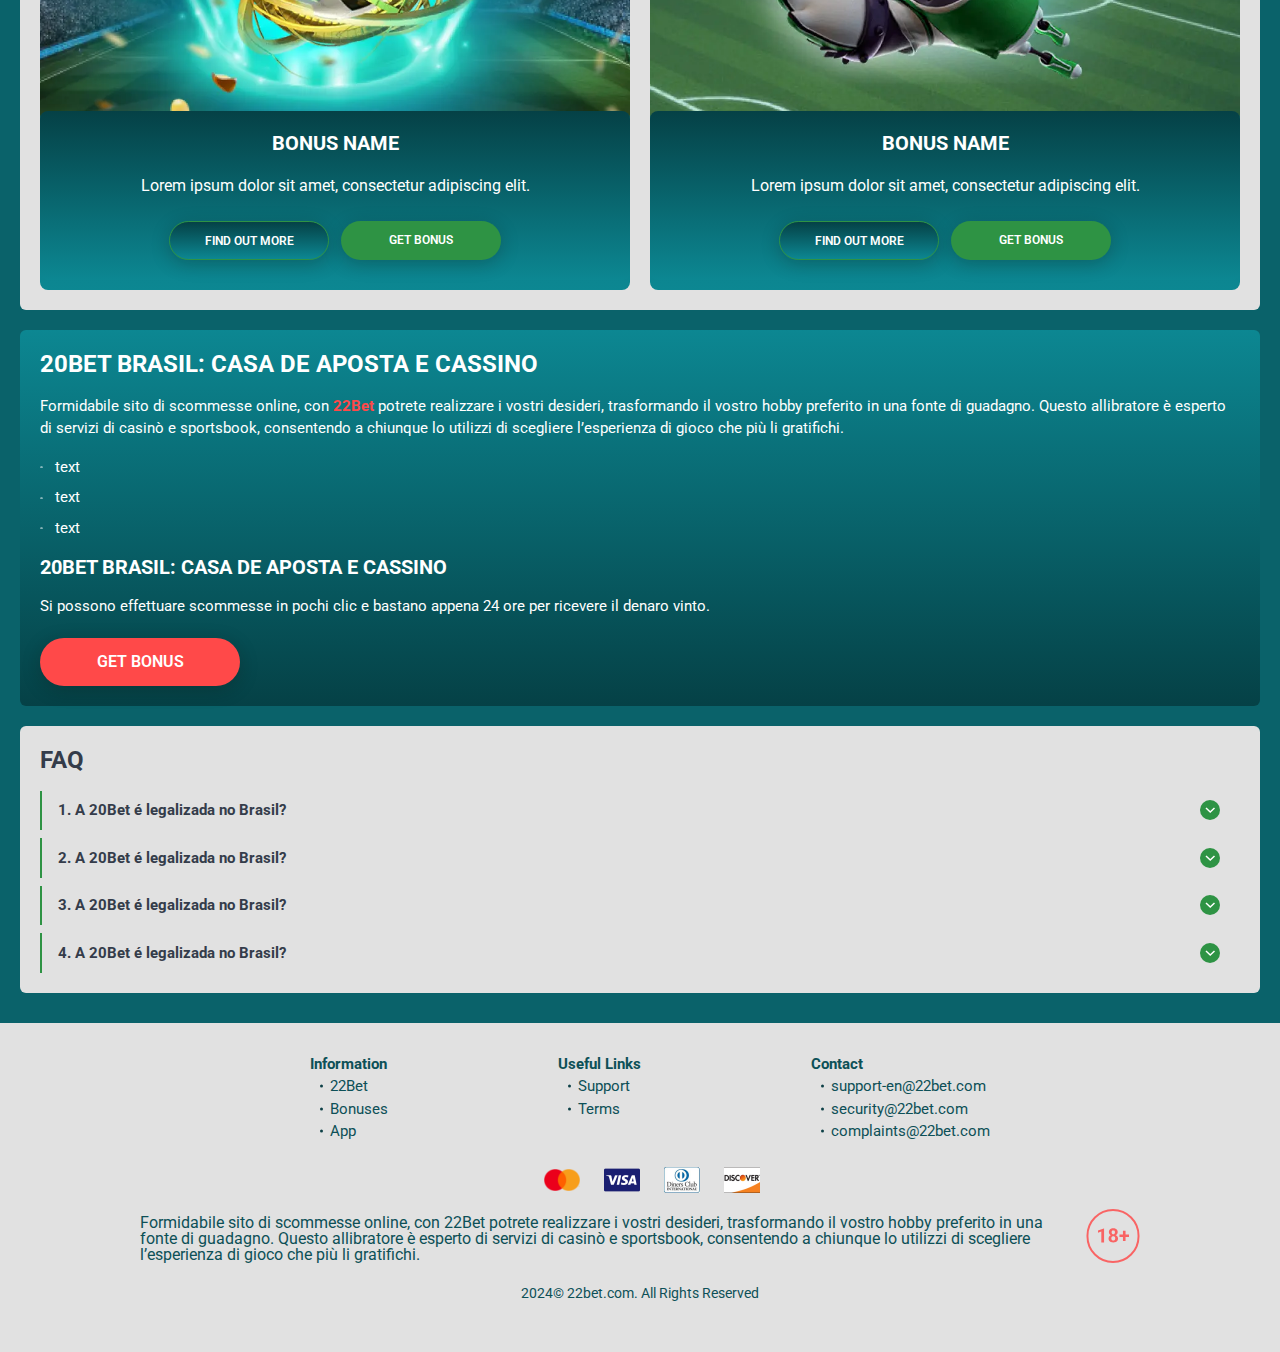
<file: bonus.html>
<!DOCTYPE html>
<html lang="hu">
  <head>
    <meta charset="UTF-8" />
   
    <meta name="viewport" content="width=device-width, initial-scale=1.0" />
    <title>20Bet Brasil: casa de aposta e cassino</title>
    <meta name="description" content />
    <meta property="og:site_name" content />
    <meta property="og:title" content />
    <meta property="og:type" content="website" />
    <meta property="og:url" content />
    <meta property="og:image" content />
    <meta property="og:image:alt" content />
    <meta property="og:locale" content="hu" />
    <meta property="og:description" content />
    <link rel="preconnect" href="https://fonts.googleapis.com" />
    <link rel="preconnect" href="https://fonts.gstatic.com" crossorigin />
    <link
      href="https://fonts.googleapis.com/css2?family=Poppins&family=Roboto:wght@400;500;700&display=swap"
      rel="stylesheet"
    />
    <link rel="stylesheet" href="./css/reset.css" />
    <link rel="stylesheet" href="./css/main.css" />
    <link rel="stylesheet" href="./css/media.css"/>
    <link rel="icon" href="./images/Group.png" type="image/x-icon"/>
    <script
    src="https://code.jquery.com/jquery-3.6.1.min.js"
    integrity="sha256-o88AwQnZB+VDvE9tvIXrMQaPlFFSUTR+nldQm1LuPXQ="
    crossorigin="anonymous"
  ></script>
  </head>
  <body>
    <header class="header">
      <section class="content header__content ">
        <a href="#" class="logo header__logo"
          ><img src="./images/logo.svg" alt="logo" title
        /></a>
        <button class="header__btn-menu" >
          <svg width="16px" height="16px" viewBox="0 0 16 16" xmlns="http://www.w3.org/2000/svg">
              <rect y="0" width="16" height="3" rx="1.5"></rect>
              <rect y="6.5" width="16" height="3" rx="1.5"></rect>
              <rect y="13" width="16" height="3" rx="1.5"></rect>
            </svg>
        </button>

          <nav class="menu header__menu">
            <ul class="header__menu-list">
              
              <li>
                <a href="#">
                 Bonuses
                </a>
              </li>
            
              <li>
                <a href="#">
                 App
                </a>
              </li>
             
             
            </ul>
            <div class="header__button header__button-menu " >
              <a href="#" class="button  button__login-menu">log in</a>
              <a href="#" class="button button__menu">registration</a>
            </div>
          </nav>
        
         
         
            <a href="#" class="button button__login">log in</a>
            <a href="#" class="button button__singup">registration</a>
            <div id="clock" class="header__time">00:00</div>
            <div class="header__language">
              <div class="header__flag-wrap">
                <a class="header__country" href="#">
                  <span><img src="./images/flag.png" alt=" Flag" title /></span>
                  <span>hu</span>
                </a>
              </div>
              <div class="header__flag-menu">
                <ul>
                  <li>
                   
                  </li>
                  <li>
                    <a href="#" class="header__flag-link">
                      <span>
                        <img src="./images/flag.png" alt="flag" title />
                      </span>
                      <span>uz</span>
                    </a>
                  </li>
                  <li>
                    <a href="#" class="header__flag-link">
                      <span>
                        <img src="./images/flag-ru.png" alt="flag" title />
                      </span>
                      <span>ru</span>
                    </a>
                  </li>
                  
                 
                </ul>
              </div>
            </div>  
      </section>
    </header>
     <main class="main home main-page">
        <section class=" hero hero__page">
           
            <div class="background background-page">
              <img src="./images/bonus/bg-bonus2.webp" alt="hero" title />
              
            </div>
            <div class="hero__wrapper hero__wrapper-page">
              <div class="hero__data ">
                <ul
                class="breadcrumbs "
               
              >
                <li
                  
                >
                  <a href="#" >
                    <span >Home</span></a
                  >
                
                </li>
                <li
                  
                >
                  <a href="#" > <span >Bonus</span></a>
                  
                </li>
              </ul>
                <h1 class="title general hero__title">
                  20Bet Brasil: casa de aposta e cassino
                </h1>
                 <p>A 20Bet apostas online é a novidade mais relevante no mercado de apostas do Brasil.</p>
                <a href="#" class="button  hero__button hero__button-page">Get Bonus</a>
                <span class="hero__span">18+ T&C apply | begambleaware.org | Play Responsibly</span>
              </div>
             
            </div>
          </section>
      <section class="main__wrap main__wrap-page">
        <aside class="sidebar sidebar-left ">
                <div class="sidebar-left__review">
                  <div class="menu__review-desk sidebar__desk">Navigation</div>
                  <ul class="menu__review sidebar__list">
                    <li><a href="#">Review of 20Bet</a></li>
                    <li><a href="#">Registration</a></li>
                    <li><a href="#">20Bet Betting </a></li>
                    <li><a href="#">Layouts and navigation</a></li>
                    <li><a href="#">Sports betting</a></li>
                    <li><a href="#">Live betting</a></li>
                    <li><a href="#">Live stream</a></li>
                    <li><a href="#">Cash out</a></li>
                    
                  </ul>
                </div>
             
        </aside>
       <section class="content__wrapper content__wrapper-page">

       
         
          <section class="content menu-review__content">
              

            
                <div class="menu__review-desk menu__review-content">Navigation</div>
                <ul class="menu__review menu__review-list">
                    <li><a href="#">Review of 20Bet</a></li>
                    <li><a href="#">Registration</a></li>
                    <li><a href="#">20Bet Betting </a></li>
                    <li><a href="#">Layouts and navigation</a></li>
                    <li><a href="#">Sports betting</a></li>
                    <li><a href="#">Live betting</a></li>
                    <li><a href="#">Live stream</a></li>
                    <li><a href="#">Cash out</a></li>
                </ul>
             
          
          </section>
          <section class="content article">
            
            <p>
             Formidabile sito di scommesse online, con <a href="#" class="article__links">22Bet</a> potrete realizzare i vostri desideri, trasformando il vostro hobby preferito in una fonte di guadagno. Questo allibratore è esperto di servizi di casinò e sportsbook, consentendo a chiunque lo utilizzi di scegliere l’esperienza di gioco che più li gratifichi.
            </p>
            <h2 class="article__subtitle">20Bet Brasil: Casa de Aposta e Cassino</h2>
           <p>Si possono effettuare scommesse in pochi clic e bastano appena 24 ore per ricevere il denaro vinto.</p>
          </section>
          <section class="content bonuses">
            <h2 class="title high bonus__title">20Bet Brasil: Casa de Aposta e Cassino</h2>
            <ul class="bonuses__list">
                <li class="bonuses__item">
                  
                   <div class="bonuses__img">
                      <img src="./images/bonus/banner-bonus1.webp" alt="" title="">
                   </div>
                   <div class="bonuses__desc">
                    <h2 class="title high bonuses__title">BONUS name </h2>
                    <p>Lorem ipsum dolor sit amet, consectetur adipiscing elit. </p>
                         <div class="bonuses__buttons">
                          <a href="#" class="button bonuses__button">Find out more</a>
                          <a href="#" class="button bonuses__button">Get Bonus</a>
                         
                         </div>
                    </div>
                </li>
                <li class="bonuses__item">
                  
                    <div class="bonuses__img">
                       <img src="./images/bonus/banner-bonus2.webp" alt="" title="">
                    </div>
                    <div class="bonuses__desc">
                     <h2 class="title high bonuses__title">BONUS name </h2>
                     <p>Lorem ipsum dolor sit amet, consectetur adipiscing elit.  </p>
                          <div class="bonuses__buttons">
                            <a href="#" class="button bonuses__button">Find out more</a>
                            <a href="#" class="button bonuses__button">Get Bonus</a>
                           
                          </div>
                     </div>
                 </li>
                 <li class="bonuses__item">
                  
                    <div class="bonuses__img">
                       <img src="./images/bonus/banner-bonus3.webp" alt="" title="">
                    </div>
                    <div class="bonuses__desc">
                     <h2 class="title high bonuses__title">BONUS name </h2>
                     <p>Lorem ipsum dolor sit amet, consectetur adipiscing elit. </p>
                          <div class="bonuses__buttons">
                            <a href="#" class="button bonuses__button">Find out more</a>
                            <a href="#" class="button bonuses__button">Get Bonus</a>
                           
                          </div>
                     </div>
                 </li>
                 <li class="bonuses__item">
                  
                    <div class="bonuses__img">
                       <img src="./images/bonus/banner-bonus4.webp" alt="" title="">
                    </div>
                    <div class="bonuses__desc">
                      
                     <h2 class="title high bonuses__title">BONUS name </h2>
                     <p>Lorem ipsum dolor sit amet, consectetur adipiscing elit. </p>
                          <div class="bonuses__buttons">
                            <a href="#" class="button bonuses__button">Find out more</a>
                            <a href="#" class="button bonuses__button">Get Bonus</a>
                           
                          </div>
                     </div>
                 </li>
                
             </ul>
          </section>
          <section class="content article article-background">
            <h2 class="title high article__title">20Bet Brasil: Casa de Aposta e Cassino</h2>
            <p>
             Formidabile sito di scommesse online, con <a href="#" class="article__links">22Bet</a> potrete realizzare i vostri desideri, trasformando il vostro hobby preferito in una fonte di guadagno. Questo allibratore è esperto di servizi di casinò e sportsbook, consentendo a chiunque lo utilizzi di scegliere l’esperienza di gioco che più li gratifichi.
            </p>
            <ul class="article__list">
              <li>text
              </li>
               <li>text
              </li>
               <li>text
              </li>
            </ul>
           
            <h3>20Bet Brasil: Casa de Aposta e Cassino</h3>
            
              <p>
               Si possono effettuare scommesse in pochi clic e bastano appena 24 ore per ricevere il denaro vinto.
              </p>
            <a href="#" class="button article__button">Get Bonus</a>
          </section>
           <section class="content faq">
            <h2 class="title high faq__title">FAQ</h2>
            <ul class="faq__list ">
              <li class="faq__item"  >
                <h3 class="title medium faq__subtitle js-button-expander" >1. A 20Bet é legalizada no Brasil?
                 </h3>
                <div  class="faq__answer js-expand-content" >
                  <p  >
                    Sim, a casa de apostas tem licença emitida por Curaçao, que é reconhecida no Brasil e a permite atuar por aqui.
                  </p>
                </div>
              </li>
              <li class="faq__item"  >
                <h3 class="title medium faq__subtitle js-button-expander"  >2. A 20Bet é legalizada no Brasil?</h3>
                <div class="faq__answer js-expand-content" >
                  <p  >
                   Sim, a casa de apostas tem licença emitida por Curaçao, que é reconhecida no Brasil e a permite atuar por aqui.
                  </p>
                </div>
              </li> 
              <li class="faq__item" >
                <h3 class="title medium faq__subtitle js-button-expander"  >3.  A 20Bet é legalizada no Brasil?</h3>
                <div class="faq__answer js-expand-content" >
                  <p >
                    Sim, a casa de apostas tem licença emitida por Curaçao, que é reconhecida no Brasil e a permite atuar por aqui.
                  </p>
                </div>
              </li> 
              <li class="faq__item"  >
                <h3 class="title medium faq__subtitle js-button-expander"  >4. A 20Bet é legalizada no Brasil?</h3>
                <div class="faq__answer js-expand-content" >
                  <p  >
                    Sim, a casa de apostas tem licença emitida por Curaçao, que é reconhecida no Brasil e a permite atuar por aqui.
                  </p>
                </div>
              </li> 
            </ul>
          </section>
          
        </section> 
        
       
        
      </section>
    </main> 
     <footer class=" footer ">
      <section class="content footer__content">
        <ul class="footer__menu">
          <li>
            <div>Information</div>
            <ul class="footer__info">
              <li><a href="#">22Bet</a></li>
              <li><a href="#">Bonuses</a></li>
              <li><a href="#">App</a></li>
            </ul>
          </li>
          <li>
            <div>Useful Links</div>
            <ul class="footer__info">
              <li><a href="#">Support</a></li>
              <li><a href="#">Terms</a></li>
             
            </ul>
          </li>
          <li>
            <div>Contact</div>
            <ul class="footer__info">
              <li><a href="mailto:support-en@22bet.com">support-en@22bet.com</a></li>
              <li><a href="mailto:security@22bet.com">security@22bet.com</a></li>
              <li><a href="mailto:complaints@22bet.com">complaints@22bet.com</a></li>
            </ul>
          </li>
        </ul>
       
          <ul class="footer__cards-list">
            <li>
                <a href="#"
                  ><img
                    src="./images/mastercard.png"
                    alt="mastercard"
                    title
                /></a>
              </li>
            <li>
              <a href="#"
                ><img src="./images/visa.png" alt="cardvisa" title
              /></a>
            </li>
            <li>
                <a href="#"
                  ><img src="./images/diners.png" alt="diners" title
                /></a>
              </li>
              <li>
                <a href="#"
                  ><img src="./images/discover.png" alt="discover" title
                /></a>
              </li>
            
          </ul>
       
        <div class="footer__wrapp">
          <div class="footer__text">
            <p>
                Formidabile sito di scommesse online, con 22Bet potrete realizzare i vostri desideri, trasformando il vostro hobby preferito in una fonte di guadagno. Questo allibratore è esperto di servizi di casinò e sportsbook, consentendo a chiunque lo utilizzi di scegliere l’esperienza di gioco che più li gratifichi.
            </p>
            
           
          </div>
          <div class="footer__age">
            <img src="./images/age.svg" alt="age" title />
          </div>
        </div>
        <p class="footer__copy">2024&copy; 22bet.com. All Rights Reserved</p>
      </section>
    </footer>
    
    <script src="./js/sidebar.js" defer></script>
    <script src="./js/expander.js" defer></script>
    <script src="./js/mobile-menu.js" defer></script>
    <script src="./js/clock.js" defer></script>
    <script src="./js/flag.js" defer></script>
  </body>
</html>
</file>
<file: css/main.css>
html{
    -webkit-text-size-adjust: 100%;
    scroll-behavior: smooth;
  }
  
  body {
      display: block;
      position: relative;
      width: 100%;
      background: #0A626A;

      font-family: "Roboto", sans-serif;
      font-size: 15px;
      font-weight: 400;
      line-height:150%;
      text-align: left;
      color: #343C4A;
      overflow-x: hidden;
    }
  
    
    .content {
      display: block;
      position: relative;
      width: 100%;
      max-width: 1020px;
      /* overflow: hidden; */
      border-radius: 6px;
     background: #E1E1E1;
   
      padding: 20px;
      margin: 0 auto 20px auto;
    }
    
    h1,
    h2,
    h3,
    h4,
    .title {
      display: block;
      position: relative;
      font-size: 32px;
      font-weight: 700;
      line-height: 120%;
      text-align: center;
      text-transform: uppercase;
      color: #ffffff;
    }
    
    h1,
    .title.general {
      text-transform: uppercase;
    }
    
    h2,
    .title.high {
      display: flex;
      align-items: center;
      justify-content: left;
      font-size: 24px;
      line-height: 120%;
      color: #343C4A;
      
      
    }

    
    h3,
    title.medium {
      font-size: 20px;
      line-height: 120%;
      text-align: left;
       color: #343C4A;
      text-transform: uppercase;
    }
    
    article > *,
    .article > *,
    .desk > * {
      margin-top: 16px;
    }
    
    article > *:first-child,
    .article > *:first-child,
    .desk > *:first-child {
      margin-top: 0 !important;
    }
    
    article > h2,
    .article > h2,
    .desk > h2 {
      margin-top: 32px;
    }
    
    article > h3,
    .article > h3,
    .desk > h3 {
      margin-top: 16px;
    }
    
    .button {
      
      position: relative;
    
      min-width: 176px;
      height: 48px;
      border-radius: 60px;
      background: #2E9344;
      overflow: hidden;
      font-size: 16px;
      font-weight: 600;
      line-height: 20.48px;
      text-align: center;
      text-decoration: none;
      text-transform: uppercase;
      color: #ffffff;
      white-space: nowrap;
      cursor: pointer;
      box-shadow: 0px 4px 18px 0px #0E181140;

      padding: 14px 32px;
      margin: 0 auto;
    
      transition: all 0.5s;
    }
    
    .button:hover {
      background: #185A61;
    }
    
    
    .header,
    .main ,.footer {
      display: flex;
      position: relative;
      justify-content: space-between;
      align-items: center;
     
      max-width: 1600px;
      max-width: 100%;
      
      margin: 0 auto;
    }
    
    .background{
      display: block;
      position: absolute;
      bottom: 0;left: 0;
      height: 100%;
      width: 100%;
      overflow: hidden;
    }
    
    .background img{
      position: relative;
      width: 100%;height: 100%;object-fit: cover;
      border-radius: 6px;
    }
    
    .images img{
      border-radius: 6px;
      width: 100%;
      height: 100%;
      overflow: hidden;
    }

    
.faq {
  overflow-anchor: none;
}
    
    /* -------------------HEADER---------------- */
    .header {
      position: fixed;
      top: 0;
      left: 0;
      right: 0;
      width: 100%;
      z-index: 100;
      background: #054146;

      
    }
    
    .header__content {
      position: relative;
      display: flex;
      flex-direction: row;
      align-items: center;
      justify-content: space-between;
      max-width: 1600px;
      max-height: 80px;
      border-radius: 0;
     background: #054146;

      padding: 20px 30px;
      margin: 0 auto;
    }
    
    .logo {
      display: block;
      position: relative;
      max-width: 129px;
      margin-right: 131px;
    }
    
    .logo img {
      display: block;
      position: relative;
      width: auto;
      max-height: 48px;
    }
    
    .logo:hover{
      transform: scale(1.1);
    }
    .header__menu {
      display: flex;
      white-space: nowrap;
      max-height: calc(100vh - 60px);
    overflow-y: auto;
      
    }
    
    
    
    .header__menu-list {
      display: flex;
      justify-content: center;
      align-items: center;
      white-space: nowrap;
      flex: 1 1 auto;
      gap: 8px;
      background: #124B4F;
      border-radius: 60px;
      padding: 0 28px;


    }
    .header__menu-list li {
      display: block;
      padding: 0 12px;
    }
    
    .header__menu-list li a {
      display: inline-flex;
      position: relative;
      align-items: center;
      font-weight: 400;
      font-size: 16px;
      line-height: 128%;
      text-transform: uppercase;
      color:#FFFFFF;
      transition: all 0.5s;
     
    }
    
    .header__menu-list a:hover {
      color: #2E9344;
      
    }
    
    .menu a{
      display: none;
    }
    
  
    span {
      display: inline-block;
    }
    
    .header__menu-list a img,
    .header__flag img {
      width: 24px;
      height: 24px;
      vertical-align: middle;
    }
    
    .header__menu-list a span:last-child {
      margin-left: 16px;
    }
    
    .header__flag span:first-child {
      flex: 0 1 24px;
      
    }

    
    .header__flag {
      margin-left: 16px;
      
    }

    .button__login{
        margin-left: auto;
    }

    .button__login{
        min-width: 114px;
        background: #185A61;
        box-shadow: 0px 4px 18px 0px #0E181140;
        margin: 0 8px 0 auto;
    }
    
 .button__singup{
    margin: 0;
 }
    .header__time{
        color:#FFFFFF;
        position: relative;
        padding-left: 26px;
        margin-left: 16px;
    }

    .header__time::before{
        content:'';
        display: block;
        position: absolute;
        width: 18px;
        height: 18px;
        top:50%;
        transform: translateY(-50%);
        left: 0;
        background: url(../images/clock.svg) no-repeat center center /contain;
    }
    .button__login:hover {
      background: #2E9344;

  
    }

    
.header__country{
  display: flex;align-items: center;
  gap: 8px;
  border-radius: 20px;
  padding: 8px ;
  margin-left: auto;
}

.header__language{
  margin-left: 16px;
  
}

/* .header__country::after{
  content: "";
    position: absolute;
    display: block;
    width: 24px;height: 24px;
    top: 50%;
    transform: translateY(-50%);
    right: 10px;
    background: url(../images/flag-arrowDown.svg)no-repeat center center / contain;
    transition: transform 0.3s ease-in-out;
}

.header__country.active::after{
  transform: translateY(-50%) rotate(180deg);
  
} */

.header__country span:last-child{
  color: #647385;
  font-weight: 400;font-size: 15px;
  line-height: 22px;
  text-transform: uppercase;
  
}

.header__country img,.header__flag-link img{
  width: 24px;height: 24px;
  vertical-align: middle;
}

.header__menu-list li {
  display: block;
  text-align: left;
  transition: all 0.5s;
}

.header__menu-list li a {
  display: block;
  color: #ffffff;
  font-weight: 400;
  padding: 10px 0;
  
  
}

.header__menu li a:hover {
 color: #18C214;

}


.sidebar__country span {
  display: inline-block;
}

.sidebar__country-menu  img{
  width: 24px;height: 24px;
  vertical-align: middle;
  margin-right: 10px;
}

.header__country.active {
 
  border-bottom-right-radius: 0;
  border-bottom-left-radius: 0;
}

.header__btn {
  display: none;
}

.header__flag-menu {
  display: none;
  position: absolute;
  top: 55px;
 right: 25px;
  height: auto;
  border-bottom-right-radius: 12px;
  border-bottom-left-radius: 12px;
  border-top-right-radius: 0;
  border-top-left-radius: 0;
  background: #155156;
  padding: 8px 0;
  z-index: 9999;
  
  
}


.header__flag-link {
  display: flex
;
  flex-direction: row;
  align-items: center;
  justify-content: flex-start;
  padding: 0 16.5px;
  gap: 9px;
}
.header__flag-menu.active {
  display: block;
}


.header__flag-menu ul li + li {
  margin-top: 8px;
}

.header__flag-link:last-child span {
  font-weight: 500;
  color: #ffffff;
  text-transform: uppercase;
}


    /* ----------- */
    
    .header__btn-menu{
      display: block;
      flex: 0 1 auto;
      min-width: 0;
      border:1px solid #ffffff; 
      border-radius: 10px;
      background:#0A626A;
      padding: 12px;
      margin-left: 8px;
      order: 3;
     
      
    }
    
    
    svg {
      position: relative;
      fill: #ffffff;
      line-height: 1;
      vertical-align: 1;
    }
    
     
    
     
    
    
    /* ------------------ MAIN------------- */
    .main.home{
      display: flex;
      margin-bottom: 70px;
    }
    
    .main__wrap {
      display: flex;
      position: relative;
      flex: 1 1 100%;
      justify-content: center;
      align-items: stretch;
      max-width: 1600px;
      padding: 20px 30px;
      margin: 0 auto;
    }
    
    
    
    /*--------------------MAIN__SIDEBAR-------------- */
    
    
    .sidebar {
      position: relative;
      align-self: stretch;
     
      flex: 0 0 240px;
      
    }
    
    .sidebar {
      
      align-self: stretch;
      position: sticky;
      flex: 0 0 240px;
      top: 100px;
      bottom: 20px;
      height: calc(100vh - 110px);
      overflow: auto;
    
    }
  
    .sidebar::-webkit-scrollbar {
      display: none;
    }
    
    .sidebar-left__quik,
    .sidebar-left__review{
      overflow: hidden;
      border-radius: 6px;
      background: #Ffffff;
      
  
    }
    
    .sidebar-left__quik{
      margin-bottom: 10px;
      
    }
    
    
    .menu__review-desk {
        position: relative;
      background: #2E9344;
      font-weight: 700;
      font-size: 14px;
      line-height: 19.07px;
      text-transform: uppercase;
      color: #ffffff;
      border-radius: 6px 6px 0 0 ;
      padding: 6px 16px;
    }

    .top-champion__links-desk,.top-matches__links-desk{
        position: relative;
       
        padding-left: 40px;
    }
   

    .top-champion__links-desk::before,.top-matches__links-desk::before{
        content:'';
        display: block;
        position: absolute;
        left: 12px;
      top:50%;
      transform: translateY(-50%);
      width: 16px;
      height: 16px;
      background: url(../images/sidebar/champion.svg) center center / contain;
      transition:  all 0.5s;


    }

    .sidebar-left__champion{
      margin-bottom: 4px;
    }

    .top-matches__links-desk::before{
        background: url(../images/sidebar/matches.svg) center center / contain;
    }
    .top-matches__links-desk{
        margin-bottom: 8px;
    }
  
    .menu__links li,
    .menu__review li {
      position: relative;
      padding: 8px 16px;
      background: #E1E1E1;
      box-shadow: 0px -1px 0px 0px #F1F3F5;
      transition: all 0.5s;

      
  
    }
    .menu__links li:not(:last-child),
    .menu__review li:not(:last-child){
        border-bottom: 1px solid #F1F3F5;
    } 


    .menu__review li{
      padding: 8px 20px;
      
      
      
    }
    
    .menu__links li a{
        font-size: 14px;font-weight: 300;
      color: #9299A2;
      line-height: 35px;
      
    }

    .menu__review li a{
        position: relative;
        color: #9299A2;
        font-weight: 300;
        font-size: 15px;
        line-height: 22.5px;
       
    }

    /* .menu__review li a::before{
        content: "";
        display: block;
        position: absolute;
        top:50%;
        transform: translateY(-50%);
        left:0;
        border-radius: 50%;
        width: 3px;height: 3px;
        background: #9299A2;
    }
     */
    .menu__links li a img {
      vertical-align: middle;
      margin-right: 8px;
    }
    
    .sidebar__review {
      margin-top: 20px;
      
    }
    
    .menu__review-content::after,.menu__review-desk::after {
      content: "";
      position: absolute;
      right: 12px;
      top:50%;
      transform: translateY(-50%);
      width: 13px;
      height: 13px;
      background: url(../images/sidebar/sidebar-arrowDown.svg)no-repeat center center / contain;
      transition: transform 0.3s ease-in-out;
    }

    .menu__review-content::after{
      width: 20px;height: 20px;
      right: 20px;
    }
    
    
    .menu__review-content.active::after,.menu__review-desk.active::after {
      transform: translateY(-50%) rotate(180deg);
    }
    
    .menu-review__content{
      display: none;
      padding: 0;
      margin-bottom: 20px;
      
      
    }
  
    .menu__review-content{
      position: relative;
      padding: 20px;
      border-radius: 6px;
      
    }

    .menu__links-desk{
       background: #E1DCCD;

        padding: 12px;


    }
    .menu__links-desk a{
        position: relative;
        display: flex;
        align-items: center;
        background: #F04C44;
        color:#ffffff;
        font-size: 13px;
        font-weight: 700;
        line-height: 34px;
        padding: 3px;
        text-transform: uppercase;
        border-radius: 60px;
        
    }

    .menu__links-desk a:hover{
        transform: scale(1.1);
    }

    .menu__links-desk a::after{
        content:'';
        display: block;position: absolute;
        top:50%;
        transform: translateY(-50%);
        right:30px;
        width: 38px;
        height: 7px;
        background: url(../images/sidebar/live-events-sidebar.svg);

    }
  
    .menu__review-content.active{
      border-bottom-left-radius: 0;
      border-bottom-right-radius: 0;
    }
    
    .menu__review li a {
     
      position: relative;
      white-space: normal;
      transition: all 0.5s;
    }
  
    .menu__review li:hover a,.menu__links li:hover a{
      color: #ffffff;
      font-weight: 700;
     

    }
    .menu__review li:hover,.menu__links li:hover {
     background: #3B9199;
     border-bottom: 1px solid #F1F3F5;

    }

    .menu__review li:hover a::before{
      background: #2DB155;
    }
 
   
    .menu__review.active{
      display: block;
      background: #ffffff;
      border-radius: 0 0 6px 6px;
    }
    .menu__review-list{
      padding: 0;
    }
    .menu__review-list li{
      padding: 8px 16px;
    }
    .content__wrapper {
      margin: 0 10px;
    
      flex: 0 1 calc(100% - 240px * 2 - 10px * 2);
    }

    .sidebar__info {
        display: flex;
        justify-content: center;
        border-top-left-radius: 6px;
        border-top-right-radius: 6px;
        background: #ffffff;
        gap: 14px;
      }
      .sidebar__subtitle {
        font-size: 14px;
        font-weight: 700;
        line-height: 16.41px;
        text-transform: uppercase;
        color: #323946;
        border-top: 2px solid #0c8f9b;
        padding: 14.5px 0;
      }
      
      .sidebar__deskription {
        position: relative;
        height: 100px;
        border-bottom-left-radius: 6px;
        border-bottom-right-radius: 6px;
        background: linear-gradient(90deg, #0c8b97 0%, #2db155 100%);
      }
      
       .sidebar__deskription p {
        max-width: 153px;
        font-weight: 700;
        line-height: 16.41px;
        text-align: left;
        text-transform: uppercase;
        color: #ffffff;
      
        padding: 26px 0 0 20px;
      }
      
      .sidebar__deskription img {
        position: absolute;
        top: 30%;
        right: 20px;
        width: 50px;
        min-height: 110px;
      } 

      .sidebar__links{
        background: #ffffff;
        border: 1px solid #F1F3F5;
        border-radius: 6px;
        margin-bottom: 8px;
        box-shadow: 0px -1px 0px 0px #F1F3F5;

      }

      .sidebar__links p, .sidebar__links a{
        display: block;
        font-size: 14px;
        font-weight: 700;
        line-height: 19.07px;
        text-align: center;
        color:#343C4A;
        text-transform: uppercase;
        padding: 8px;
       

      }

      .sidebar__links p{
        border-bottom: 1px solid #F1F3F5;
       

      }

      .sidebar__wrap {
        max-height: 158px;
        border-bottom-left-radius: 6px;
        border-bottom-right-radius: 6px;
        background: #ffffff;
        margin-bottom: 10px;
      }
      
      .sidebar__button {
        display: inline-block;
        min-width: 130px;
        height: 35px;
        font-size: 13px;
        line-height: 15.23px;
        background: #F04C44;

        padding: 10px 15px;
        margin: 10px 0 13px 10px;
      }
      
      .sidebar__cards {
        display: flex;
        flex-direction: row;
        flex-wrap: wrap;
        gap: 10px;
      }
      
      
      .sidebar__cards img {
        display: block;
        
        height: 100%;
      }
      
      .sidebar__cards a img {
        position: relative;
        min-height: 96px;
        display: block;
        border-top-left-radius: 3px;
        border-top-right-radius: 3px;
        border-radius: 5px;
      }
      
      .sidebar__text {
        position: absolute;
        bottom: -5px;
       background: #054146;

        border-bottom-left-radius: 3px;
        border-bottom-right-radius: 3px;
        border-radius: 5px;
        color: #ffffff;
        font-weight: 500;
        font-size: 13px;
        line-height: 15.73px;
        text-transform: uppercase;
        overflow: hidden;
      
        padding: 7px;
        width: 100%;display: flex;justify-content: center;
      
      }
      
      
      .sidebar__cards a .span{
        position: absolute;
          width: 44px;
          height: 44px;
          bottom :21px;
        left: 50%;transform:translateX(-50%);
          border-radius: 32px 32px 10px 10px;
          background: #2db155;
          display: flex
      ;
          justify-content: center;
          align-items: center;
          z-index: 0;
          transition: all 0.2slinear;
      }
      
      
      
      .sidebar__cards a .span img{
        display: block;
        width: 24px;height: 24px;
      }
      
      
      
      
    
    /* -----------hero ----------- */
    .content__wrapper{
      position: relative;
        top: 80px;
        
      margin-left: 20px;
      margin-right: 20px;  
    
    }
    
    .hero{
      padding: 0;
      min-height: 440px;
      display: flex
  ;background: none;
      align-items: center;
      padding: 56px 20px ;
  }
    
    .hero__wrapper {
     
      display: flex;
      align-items: center;
      
     
    }
    
  
    .hero__data{
    display: block;
    text-align: left;
      position: relative;
        max-width: 450px;
       
        border-radius: 6px;
      padding: 12px 20px; 
    }
    
    .hero__title{
      margin-bottom: 16px;
      text-align: left;
      
    }
  
    .hero__data p{
      color:#ffffff;
      text-align: left;
     
      
    }
    
    
    .hero__rating {
      display: flex;
      font-weight: 700;
      align-items: center;
      justify-content: flex-start;
      text-transform: uppercase;
      color:#ffffff;
      margin-bottom: 6px;
    }
    
    .hero__rating p{
     margin-right: 10px;
     font-weight: 400;
    }
    .hero__button{
      display: inline-block;
      width: 200px;
      background: #FF4949;
      box-shadow: 0px 4px 18px 0px #0E181140;
      margin-top: 16px;
      margin-bottom: 2px;
     
      
    }
    .hero__data span{
      font-size: 15px;
      font-weight: 400;
      line-height: 18px;
     
        color:#FFFFFF;
    }
    
   .hero__data .hero__span{
    display: block;
      font-weight: 700;
      font-size: 10px;line-height: 150%;
      color:#ffffff;
      text-align: left;
    }
    
    
    
    
     
 /* ------about----------- */
 .about{
  background: linear-gradient(180deg, #0C8792 0%, #054146 100%);
 color: #ffffff;

 }



  .about .about__title {
    color: #ffffff;
  }
table {
  width: 100%;
  display: flex;
  flex-direction: column;
  gap: 16px;
 margin-top: 16px;
 
}
.about__group {
  display: flex;
  flex-direction: row;
  flex-wrap: wrap;
  gap: 16px;
  display: grid;
  grid-template-columns: repeat(5, 1fr);

}

 table tr ,.about .features__list ul li {
  position: relative;
  display: flex;
  flex-direction: column;
  justify-content: center;
  align-items: center;
  text-align: center;
  padding:  16px ;
  color: #ffffff;
  background: #FFFFFF33;

 border-radius: 6px;
 gap:12px;
}

 table tr {
  background: linear-gradient(180deg, #054146 0%, #0C8792 100%);
border: 1px solid #2E9344;
 }

table td:first-child {
  /* width: 50%; */
  font-weight: 700;
  color:#ffffff;
  

}



/* ------------features------ */

.features__info  {
  display: block;
  position: relative;
  
  height: auto;
  
} 
.features__list {
  display: flex;
  flex-direction: column;
  gap: 16px;
  justify-content: space-between;
  margin-bottom: 16px;
  
 }

  .about .features__list ul li {
    display: flex;
    align-items: center;
    padding: 80px 10px 16px 10px;
  }

  .about .features__list ul li::before{
    content: '';
    display: block;
    position: absolute;
    min-width: 48px;
    height: 48px;
    top: 16px;
    left: 50%;
    transform: translateX(-50%);
    background: url(../images/main/features-icon1.png) no-repeat center center / contain;
  }

  .about .features__list ul li:nth-child(2)::before{
    background: url(../images/main/features-icon2.png) no-repeat center center / contain;
  }
 .about .features__list ul li:nth-child(3)::before{
    background: url(../images/main/features-icon3.png) no-repeat center center / contain;
  }
  .about .features__list ul li:nth-child(4)::before{
    background: url(../images/main/features-icon4.png) no-repeat center center / contain;
  }
 .about .features__list ul li:nth-child(5)::before{
    background: url(../images/main/features-icon5.png) no-repeat center center / contain;
  }


  .features__info ul{
    display: flex;
    flex-direction: row;
    flex-wrap: wrap;
    gap: 16px;
    display: grid;
  grid-template-columns: repeat(5, 1fr);
  }


.features__title,.about__title{
  margin-bottom: 16px;
}
    /* -------------banner---------------- */
    
    .banner{
      display: flex;
      align-items: center;
      justify-content: flex-start;
      overflow: hidden;
      min-height: 380px;
     
     background: none;
      padding: 20px;
      border-radius: 6px;
    }
    
    .banner__info{
      display: block;
        position: relative;
       display: flex;flex-direction: column;

        
        width: 500px;
        text-align: left;
       border-radius: 6px;
        padding: 12px 20px ;
        z-index: 3;
        
    }    
    
    .banner__info .banner__title{
      
      flex-direction: column;
      line-height: 120%;
      font-size: 24px;
      color: #ffffff;
      align-items: flex-start;
      text-align: left;
      justify-content: flex-start;
      text-transform: none;
      border:none;
      background: none;
      margin-bottom: 24px;
    
    }

    .banner__info .banner__title::after{
        display: none;
    }
  
    .banner__info .banner__title span{
    font-size: 15px;
   font-weight: 400;
    line-height: 150%;
    text-transform: none;
    margin-top: 8px;
   
  
    }
    
    .banner__button,.article__button{
      display: inline-block;
      margin-right: auto;
      margin-left: 0;
      width: 200px;
      background: #FF4949;

 box-shadow: 0px 4px 18px 0px #0E181140;
      z-index: 3;
      
    }
  
    .banner__button:hover{
      border:1px solid #ffffff;
      transform: scale(1.1);
    }

    .banner__info span{
        font-size: 10px;
        font-weight: 300;
        line-height: 150%;
        color:#ffffff;
        margin-top: 8px;
    }
   
   
  
    
        /* ----------------review------------- */
    
      
        .article {
          display: flex;
          flex-direction: column;
        }
        .article ul li{
          position: relative;
          padding-left: 15px;
          
        }
    
        .article ul li + li{
          margin-top: 8px;
        }
    
        .article ul li::before,.article .article__list li::before{
          content:'';
          position: absolute;
          left: 0;
          top:50%;
          transform: translateY(-50%);
          width: 4px;height: 1px;
          border-radius: 50%;
          background: #343C4A;
        }
    
        .article .article__list li::before{
          width: 3px;height: 1px;
          border-radius: 50%;
         background:#ffffff;
        }
    
        .article__button{
          width: 200px;
          margin: 20px auto 0 0;
          

        }
  
       

        .article__links{
          font-weight: 700;
            color:#FF4949; 
        }

        /* для нумерованного списка */
        .article ol {
          counter-reset: ol;
          position: relative;
          
        }
        
        .article ol li {
          counter-increment: ol; 
          position: relative; 
          padding-left: 20px;}
        
        .article ol li::before {
          content: counter(ol) "."; 
          display: inline-block;
          position: absolute;
          font: inherit;
          font-weight: 700;
          color: inherit;
          left: 0;
          top: 50%;
          transform: translateY(-50%);
        }
    
        /* ------------sidebar-right----------- */
    
        .menu__casino{
          display: flex;
          flex-wrap: wrap;
          gap:8px;
          align-items: center;
          padding: 8px;
        }
    
        .menu__casino li a{
          border-radius: 10px;
          overflow: hidden;
        }
  
        .menu__casino li a img{
          display: block;
          border-radius: 12px;
        }
    
    
        .main__sidebar-right{
          margin-bottom: 0;
        }
      /* --------------rating------------------- */
      .ratings{
        background: linear-gradient(180deg, #0C8792 0%, #054146 100%);
        color: #ffffff;
      }

      .ratings .ratings__title{
         color: #ffffff;
      }
      .ratings__list {
        margin-top: 16px;
        display: flex;
        justify-content: space-between;
        flex-wrap: wrap;
        gap: 12px;
        margin-bottom: 20px;
        width: 100%;
        gap: 16px;
    display: grid
;
    grid-template-columns: repeat(5, 1fr);
        
      }
      
      .ratings__list li {
        position: relative;
        display: flex;
        justify-content: center;
        flex-direction: column;
       
        background: #FFFFFF33;

        border-radius: 6px;
       border: 1px solid #2E9344;
        padding: 16px;
      }
      
      .ratings__info {
        display: flex;
        flex-direction: column-reverse;
        justify-content: center;
        align-items: center;
        
        gap: 10px;
      }
      
      .ratings__data  {
        font-weight: 400;
        font-size: 15px;
        line-height: 150%;
        color: #ffffff;
        
      }

      .ratings__data  span:first-child{
        font-weight: 700;
        font-size: 20px;line-height: 120%;
      }
      
    
      .ratings__img {
       display: flex;
       align-items: center;
       justify-content: center;
       
      }

      .ratings__img img{
        width: 48px;height: 48px;
      }

     
      .ratings p {
        line-height:150%;
        font-size: 15px;
        font-weight: 700;
        color: #FFFFFF;
        text-align: center;
        text-transform: capitalize;
      }

      .ratings__button{
        display: inline-block;
        background: #FF4949;
        width: 200px;

      }
    
    /* ----------faq----------------------- */
    .faq__subtitle {
      position: relative;
      font-weight: 700;
      font-size: 15px;
      line-height: 150%;
      text-align: left;
      background: transparent;
      
      border-left: 2px solid #2E9344;
      color: #343C4A;
      cursor: pointer;
      text-transform: none;
      padding: 8.5px 60px 8.5px 16px;
    }
    
    .faq__list li + li {
      margin-top: 8px;
    }
  
    .faq__title{
      margin-bottom: 16px;
    }
    
    .faq__subtitle::after {
      content: "";
      display: block;
      position: absolute;
      top: 50%;
      transform: translateY(-50%);
      right: 20px;
      width: 20px;
      height: 20px;
      background: url(../images/faq-arrowDown.svg) no-repeat center center / contain;;
      transition: transform 0.5s;
    }
    
    .faq__subtitle.active::after {
      transform: translateY(-50%) rotate(180deg);
    }
    
    .faq__item{
      position: relative;
      
    }
    
  
    
    .faq__answer {
      position: relative;
      background: transparent;
      color:#343C4A;
      padding: 4px 16px;
     
      border-left: 2px solid #2E9344;
      border-top-left-radius: 0;
      border-top-right-radius: 0;
      
  
    
    }
    
    .js-expand-content {
      display: none;
      overflow: hidden;
    }
    
    .js-expand-content.expanded {
      height: 100%;
    }
    
    
    /* ---------main__arrow------ */
    .main__arrow {
      display: block;
      position: fixed;
      width: 30px;
      height: 30px;
      right: 20px;
      bottom: 20px;
      
      background: url(../images/ArrowUp.svg) no-repeat center center / contain;
      z-index: 100;
      

  
      
  }
    
    /* ------------footer----------------- */
    .footer{
       display: flex;
      position: relative;
     
     background: #E1E1E1;

       
      
    }
    
    .footer__content{
      
      padding: 30px 10px;
      padding: 30px 10px 30px 30px;
      background: transparent;
      
      
    }
    .footer__menu{
      display: flex;
      justify-content:space-evenly;;
      
    }
    
    .footer__menu div{
      font-weight: 700;
       color: #0D5057;
      
      
    }

    .footer__menu li{
        position: relative;
         color: #0D5057;
        padding-left: 20px;
    
    }
    .footer__info{
        position: relative;
    }

    .footer__menu .footer__info li::before{
        content:'';
        display: block;position: absolute;
        top:50%;
        transform: translateY(-50%);
        left: 10px;
        width: 3px;
        height: 3px;
        border-radius: 50%;
        background: #0D4047;

    }
    .footer__info a{
      
      color: inherit;
    
    } 
    
    .footer__cards-list {
      display: flex;
      flex-wrap: wrap;
      align-content: center;
      justify-content: center;
      align-items: center;
      margin-bottom: 16px;
    }
    
    .footer__cards-list li{
      margin-left: 24px;
      margin-top: 24px;
    }
    
    .footer__cards-list li img {
      width: 100%;
      width: 36px;
      height: 26px;
      height: auto;
      display: block;
    }
    
    .footer__text{
      margin-right: 24px;
    }
    
    .footer__text p{
      font-size: 16px;
      font-weight: 400;
      line-height: 100%;
      color: #0D5057;
    }
    
    .footer__text p + p {
      margin-top: 8px;
    }
    
    .footer__wrapp{
      display: flex;
      flex-direction: row;
      justify-content: space-between;
      align-items: center;
      margin-bottom: 16px;
    }
    
    
    
    .footer__age img{
     max-width: 54px;
     max-height: 55px;
    }
    
    .footer__information{
      display: flex;
      justify-content: center;
    }
    
    .footer__information li + li{
      margin-left: 24px;
    }

    .footer__copy{
 color: #0D5057;
font-size: 14px;
line-height: 16.41px;
text-align: center;
    }
    
/* --------------bonus page------------- */
    .breadcrumbs {
      display: flex;
      text-align: center;
      justify-content: flex-start;
      margin-bottom: 12px;
      white-space: nowrap;
      text-transform: uppercase;
    }
    
    .breadcrumbs li:not(:last-child) a {
      padding-left: 0;
    }
    
    .breadcrumbs li a span{
      font-weight: 400;
      color: #ffffff;
      padding: 10px;
    }

   
    
   .breadcrumbs li:first-child a:hover span{
      color: #2E9344;
    }
    
     .breadcrumbs li:last-child a span{
      font-weight: 700;
      cursor: default;
    }
    
    .breadcrumbs > li:not(:last-child):after {
      content: "|";
      position: relative;
      color: #ffffff;
      
    }

    
    
    .main-page.home{
      top: 80px;
      display: block;
    }
    
    .main__wrap-page{
      justify-content: flex-start
    }
    
    .home .hero__page{
     
      position: relative;
        width: 100vw;
        display: flex
    ;
        justify-content: start;
        align-items: center;
        background: linear-gradient(to right, rgba(23, 25, 35, 0.8) 100%, rgba(23, 25, 35, 0.6) 40%, rgba(23, 25, 35, 0.2) 70%, rgba(23, 25, 35, 0.8) 80%);
        padding-top: 24px;
        padding-bottom: 24px;
        padding-left: calc(50% - 492px);
        padding-right: calc(50% - 492px);
       
    }
    
    .content__wrapper-page{
      top:0;
    }
    

    /* .content.bonuses {
      padding: 0;
      background: none;
    } */

    .bonuses .bonus__title{
      margin-bottom: 16px;
    }

    .article .article__subtitle{
      font-size: 20px;
      margin-top: 16px;
    }
    
    .bonuses__list {
      display: flex;
      flex-wrap: wrap;
      display: grid;
  grid-template-columns: repeat(2, 1fr);
  gap: 20px;
    }
    
    .bonuses__item {
      display: flex;
      align-items: center;
      flex-direction: column;
     background: linear-gradient(180deg, #054146 0%, #0C8792 100%);

     width: 100%;
    height: auto;
      border-radius: 8px;
    
      padding: 0;
      
      overflow: hidden;
    }
    
    .bonuses__item > * {
      position: relative;
    }
    
    .bonuses__item + .bonuses__item {
      margin-top: 0;
    }
    
    .bonuses__item:before {
      display: none;
    }
    
    .bonuses__img{
      height: 100%;
      width: 100%;
      min-height: 247px;
      
    }
    
    .bonuses__img img {
      display: block;
      width: 100%;
      height: 100%;
      object-fit: cover;
    }
    
    .bonuses__desc {
      top: -10px;
     width: 100%;
      padding:20px 16px;
      background: linear-gradient(180deg, #054146 0%, #0C8792 100%);
      border-radius: 8px;
    }

    .bonuses__desc p{
      color:#ffffff;
      text-align: center;
      font-size: 16px;
    }
    
    .title.bonuses__title {
      flex-direction: column;
      background: none;
      font-size: 20px;
      line-height: 120%;
      position: relative;
      color:#ffffff;
      margin-bottom: 20px;
      margin-left: 0;
    }

    .title.bonuses__title::after{
      display: none;
    }
  
    .bonuses__buttons {
      display: flex;
      justify-content: center;
      
      gap: 12px;
      margin-top: 24px;
    }
    
    .bonuses__button {
      display: inline-block;
      width: 160px;
      min-width: 0;
      height: 39px;
      font-size: 12px;line-height: 120%;
      margin-top: 0;
      margin: 0;
     
    }
    
    .bonuses__button:first-child {
      background: linear-gradient(180deg, #054146 0%, #0C8792 100%);
border: 1px solid #2E9344;
      padding: 12px;

      
    }
    
    .bonuses__button:first-child:hover,.bonuses__button:last-child:hover  {
      transform: scale(1.1);

    }
    
    .bonuses__button:last-child {
      background: #2E9344;

      padding: 12px;

    }
    
    .article-background{
      background: linear-gradient(180deg, #0C8792 0%, #054146 100%);
color:#ffffff;
    }
    .article.article-background h2,.article-background h3{
      color:#ffffff;
    }
    

    /* --------------------app-page------------- */
.banner__app {
  position: relative;
  display: flex;
  align-items: center;
  min-height: 252px;
  border-radius: 15px;
  background: none;
  padding: 14px 32px;
}
.banner__logo {
  max-width: 244px;
  /* flex: 0 0 244px; */
  margin-right: 0;
  /* margin-left: 123px; */
  z-index: 3;
}

.banner__logo img {
  max-height: 91px;
}

.banner__content-app {
  display: flex;
  flex-direction: column-reverse;
  align-items: center
}
.banner__btn {
  display: flex;
  flex-direction: column;
  position: relative;
  min-width: 234px;
  height: 64px;
  font-size: 14px;
  font-weight: 600;
  line-height: 17.5px;
  text-align: center;
  text-decoration: none;
  justify-content: center;
  align-items: center;
  border-radius: 34px;
  background: #248E44;
box-shadow: 0px 4px 35px 0px #1E6935CC;

   text-transform: uppercase;
   border: 1px solid #FFFFFF;
  color: #ffffff;  
    cursor: pointer;
  padding:  16px 38px;
  padding: 12px 30px 12px 60px;
  margin: 0 auto;
  margin-left: 0;margin-right: 0;
  transition: all 0.3s ease;
  overflow: hidden;
  
}

.banner__btn:hover {
  
transform: scale(1.1);
}



.button__wrap-app {
  display: flex;
  flex-direction:row;
  justify-content: center;
  gap: 19px;
  z-index: 3;
  margin-top: 32px;margin-bottom: 32px;
  
}

.banner__btn-android{
  background: #10707C;

 width: 259px;
  padding: 12px 14.5px 12px 60px;
}


.banner__btn-app::after,
.banner__btn-android::after {
  content: "";
  position: absolute;
  left: 30px;
  top: 50%;
  transform: translateY(-50%);
  width: 32px;
  height: 32px;
  background: url(../images/app/apple.svg) no-repeat center center / contain;
}

.banner__btn-android::after {
  
  background: url(../images/app/android.svg) no-repeat center center / contain;
}
.hero__data-page{
  max-width: 500px;
}

.hero__page-app{
  
  min-height: 400px;
  height: auto;
}

.hero__list li{
  position: relative;
  display: flex;
  
  font-weight: 600;
  font-size: 16px;
  line-height: 140%;
color:#ffffff;
text-align: center;
border-radius: 300px;
padding-left: 60px;
padding: 68px 12px 12px 12px;
}




.hero__decor{
  position: absolute;
  top: 0;
  left: 0;right: 0;
  height: 100%;
}

.hero__list {
  display: flex;

  margin-left: auto;
  margin-right: auto;
  justify-content: center;
  gap: 24px;
   padding: 10px 60px;
  border-radius: 34px;
  margin-top: 20px;
}

.hero__data-page {
  max-width: 700px;
  text-align: center;
}
.hero__data-page .breadcrumbs{
  justify-content: center;
}
.hero__title-page{text-align: center;}
.image-decor-page-app {
  padding-left: calc(50% - 680px);
  padding-right: calc(50% - 680px);
}
.hero__data-page .text-app{
  text-align: center;
}

.hero__list li::before {
  content: "";
  display: block;
  position: absolute;
  width: 58px;
  height: 58px;
  left: 50%;
  top: 0;
  transform: translateX(-50%);
  background: url(../images/app/app-icon1.svg) no-repeat center center / contain;
}

.hero__list li:nth-child(2):before {
  background: url(../images/app/app-icon2.svg) no-repeat center center / contain;
}
.hero__list li:nth-child(3):before {
  background: url(../images/app/app-icon3.svg) no-repeat center center / contain;
}
.hero__list li:nth-child(4):before {
  background: url(../images/app/app-icon4.svg) no-repeat center center / contain;
}

.home .hero__page-app {
  min-height: 600px;
}
.hero__button-page {
  min-width: 259px;
  height: 51px;
  font-size: 16px;
  font-weight: 700;
  line-height: 120%;
  padding: 16px;
}
.hero__data .hero__span-page {
  padding-left: 0;
  text-align: center;
}

.home  .hero__page-app{
  padding-left: calc(50% - 652px);
    padding-right: calc(50% - 652px);
}
</file>
<file: css/media.css>
@media screen and (max-width: 480px) {
    .content {
      
      margin-left: 0;
      margin-right: 0;
    }}
  
    /* ----------------header------------------- */


    @media screen and (max-width: 1527px){
      

      .ratings__list li{
        padding: 12px;
      }
    }
     
   @media screen and (max-width: 1340px){
   
  
   .header__wrap-nav{
     margin-right: auto;
   }
  
      .header__app  span:nth-child(3n) {
          display: none;
      }
  } 
  
  
  
   @media screen and (max-width: 1281px) {
  
   
  
      .header__btn-menu.active {
        background:#0A626A;
      }
    }
  
    @media screen and (min-width: 1211px) {
      .header__btn-menu {
        display: none;
       
      }
    }
  
    @media screen and (max-width: 1211px) {
      .header__btn-menu svg {
        display: block;
        margin: 0;
      }
    }
    
    @media screen and (max-width: 1211px) {
      .header__btn-menu svg rect {
        transform-origin: 50% 50%;
        transition: all 0.5s;
      }
    }
    
    @media screen and (max-width: 1211px) {
      .header__btn-menu.active svg rect:nth-child(1) {
        x: -2px;
        y: 6px;
        width: 20px;
        transform: rotate(225deg);
      }
    
      .header__btn-menu.active svg rect:nth-child(3) {
        opacity: 0;
      }
    
      .header__btn-menu.active svg rect:nth-child(2) {
        x: -2px;
        y: 6px;
        width: 20px;
        transform: rotate(135deg);
      }
    }
    
   
 @media screen and (max-width: 1211px) {
      .header__menu {
        
        position: fixed; 
        top: 70px; 
        left: 0;
        width: 100%; 
        height: 0;
        overflow: hidden; 
        background: #155156;
        text-align: center;
        z-index: 100; 
        transition: height 0.5s ease, opacity 0.5s ease;
        opacity: 0; 
        padding:20px 50px;
        overflow-y: auto;
        display: block;
        
      }
    
      .header__menu.active {
        display: block; 
        height: 100vh; 
        opacity: 1;
        
      }
    
      
    
      .header {
        z-index: 101; 
      }
    }
    
    @media screen and (max-width: 1211px) {
      .header__menu ul {
          display: flex;
          flex-direction: column;
          justify-content: center;
          text-align: center;
          margin-bottom: 16px;
          gap: 5px;
          background: none;
        
      }
  
      .header__menu ul li{
        font-size: 15px;
        white-space: nowrap;
        padding: 5px;
        
      }
  
      .header__menu ul li + li{
        margin-top: 5px;
      }
  
      .menu ul li:not(:last-child) {
        margin-right: 0;
        
      }

      .logo{
        margin-right: auto;
      }
.banner__logo{
  margin-right: 0;
}

      /*  */
  
  
  } 
@media screen and (max-width: 1114px) {
      .hero__data-page {
        background: rgba(0, 0, 0, 0.5);
        padding: 20px;
        border-radius: 10px;
    }

    .hero__wrapper-page{
      margin-left: 20px;
    }
}

@media screen and (max-width: 974px) {
  .ratings__list

 {
  grid-template-columns: repeat(3, 1fr);
 }
}
  @media screen and (max-width: 774px) {

   .header__button-menu > .button__login-menu{
        display: inline-block;
        background: #00AA81;
        

        margin: 0;
    } 
  
    .button__login-menu:hover{
      background: #2E9344;
    }
  
      .menu .button__singup{
         display: none;
      }
  
      
       .header__button {
        display: block;
        
      }
  
    }
    @media screen and (max-width: 732px) {
    .button__login{
      display: none;
  }  }
  

  @media screen and (max-width: 687px) {
   

    .rating__table tr {
      padding: 16px;
    }

    
  }
  
  @media screen and (max-width: 664px) {
      
     
      .menu .button__singup{
          display: inline-block;
          margin: 0;
          margin-left: 10px;
       }
  
       .banner__info{
       
        background: rgba(13, 29, 52, 0.7);
        border-radius: 10px;
       }
  
      
      .header__menu .header__button-menu{
        display: flex;
            flex-direction: column;
            
            justify-content: center;
            align-items: center;
      }
  
      .bonuses__list{
        grid-template-columns: repeat(1, 1fr);
      }
  
      .header__menu .button__menu {
        display: inline-block;
        margin-top: 20px;
        
      }
    h2, .title.high {
    font-size: 22px;
    }

      .hero__list{
      flex-wrap: wrap;}
      /* .hero__list li{
        flex: 0 0 180px
      } */
    
  }

  @media screen and (max-width: 606px) {
    h2, .title.high{
      width: auto;
    }
  }

    

    @media screen and (max-width: 561px) {
      .banner__info {
        min-width: 0;
      }

      .bonuses__img,    .bonuses__img img  {
        width: 100%;
      }
    }

    @media screen and (max-width: 509px) {
      .banner__info {
        text-align: center;
      }

      .banner__info .banner__title {
        display: block;
       text-align: center;
      }

      .table tr td:nth-child(1) {
        font-size: 14px;font-weight: 500;
      }

      .banner__button{
        width: 220px;
        margin-left: auto;
      }
    }
  
  @media screen and (max-width: 468px) {
      
     
      .header__flag{
        margin-right: 0;
      }

      .hero__data,.hero__title{
        text-align: center;
      }
 .hero__data p,.hero__data .hero__span {
    text-align: center;
  }
      .hero__rating{
        justify-content: center;
      }

      .banner__info .banner__title {
        line-height: 28px;
      }

      .hero__list li::before {
        width: 38px;height: 38px;
      }
      .hero__list li {
        flex: 0 0 100px;
        padding: 50px 12px 12px 12px;
      }
      .hero__list {
        padding: 10px;
      }
  }

  @media screen and (max-width: 1440px) {
      .sidebar-left{
          display: none;
      }
  
      .header__content {padding-left: 20px;
      padding-right: 20px;}
      
     
     
  
  } 
  
  @media screen and (max-width: 1440px) {
    .menu-review__content{
      display: block;
      padding: 0;
      border-radius: 20px;
     }
  
     
     .menu-review-desk{
       padding: 16px;
     } 
     
    
    .menu-review__content > .menu-review__list.active {
      display: block ;
    }
  }
  
  /* -----------------main--------- */
  
  @media screen and (max-width: 1440px) {
  
    .main__wrap{
      
      padding: 20px;
    }
  
      .content__wrapper  {
          
          flex: 1 1 100%;
          margin: auto 20px 0 0
         
      }
  
       .content__wrapper .content{
        max-width: 100%;
          margin-left: 0;
          margin-right: 0;
         } 

         .header__flag-menu{
          right: 20px;
         }
  }

  
  @media screen and (max-width: 1211px) {
    .header__flag-menu {
      right: 65px;
  }
  }
  @media screen and (max-width:1130px) {
    .ratings__img {
      max-width: 400px;}
  }
  
  @media screen and (max-width:1100px) {
      
  
      .content__wrapper {
          flex: 1 1 100%;
          margin-right: 0;
          max-width: 100%;
         } 
  }
  
  
  @media screen and (max-width:560px) {
    .main.home{
      display: block;
    }
  }
  
  
  
  @media screen and (max-width: 480px) {
   
  .main__wrap {
    padding: 20px 10px 10px 10px;}
  }
  
  /* -----------features---------------- */
  
  @media screen and (max-width:1189px) {
      table td:first-child {
        
           font-weight: 700;
        }
        
       

        
        .features__table td:last-child {
         
          white-space: nowrap;
        }
  
        table tr{
          padding: 10px;
        }
  
        .ratings__list li{
          padding: 16px;
        }

        .about__group,.features__info ul {
          grid-template-columns: repeat(2, 1fr);
        }
  
  }

  @media screen and (max-width:1116px) {
    .table tr td:nth-child(1) {
      flex: 0 0 200px;
  }

  .rating__table img {
    width: 28px;}
  }
  
  @media screen and (max-width:1100px) {
      .sidebar-right{
          display: none;
      }
  }

  @media screen and (max-width:829px) {
    .features__wrap {
        flex-direction: column;
    }

    .features__list, .features__table {
        width: 100%;
    }
  }

  @media screen and (max-width:821px) {
    
    .features__info {
      width: 100%;
    }
    .features__list{
      flex-direction: column;
      width: 100%;
      gap: 8px;
    }
  }
  
  @media screen and (max-width:800px) {
  
    .features{
      display: block;
    }
  
    .banner__title{
      font-size: 28px;
    }
  }

  @media screen and (max-width:782px) {
    .ratings__info{ 
      justify-content: center;
    }
    .ratings p {
      flex: 0 ;}
      .ratings__info span {
        margin-left: 0;
    }
  }
  
  @media screen and (max-width:750px) {
    
    .ratings__list li {
        width: 100%;
    }
  
    
  
    .ratings__button{
      margin-left: auto;
    }
  
    .hero__title{
      font-size: 28px;
    }
  
    .banner__title{
      font-size: 24px;
    }

    .table tr td:nth-child(1) {
      flex: 0 0 160px;
  }
  
    .review__title, .ratings__title, .faq__title{
      font-size: 28px;
    }
  }

  @media screen and (max-width:713px) {
    .background img{
      object-position: 99%;
    }

    .hero{
      padding: 20px;
    }

    .hero__data{
      background: rgba(0,0,0,0.5);
      padding: 20px;
      border-radius: 10px;
      
    }
    .header__content{
      padding: 15px;
  }
 

  .header__flag-menu {
    right: 60px;
}
  }

  @media screen and (max-width:688px) {
    .rating__table tr {
      flex-direction: column;
      gap:12px;
    }
    .table tr td:nth-child(1) {
      flex: 0 ;
  }
  .table tr td:nth-child(3) {
    flex:0;
  margin-left: 0;  }
  }

  @media screen and (max-width:650px) {
    table{
      flex-direction: column;
    }
    .about__group {
      width: 100%;
    }
    .about__group + .about__group {
      margin-left: 0;
      margin-top: 8px;
  }

  .ratings__list {
        grid-template-columns: repeat(2, 1fr);
    }
  }
  
  @media screen and (max-width:600px) {
    .review__title, .ratings__title, .faq__title{
      font-size: 24px;
      line-height: 32px;
      white-space: wrap;
    }
    .hero__title{
      font-size: 24px;
    }
  
    .banner__backgroud img{
      object-position: 80%;
    }
  
    .banner__info{
      width: 100%;
    }
  }

  @media screen and (max-width:576px) {
    .button__wrap-app{
      flex-direction: column;
      align-items: center;
    }
  }

  @media screen and (max-width:517px) {
    .banner__info .banner__title{
        font-size: 28px;
    }
    .banner {
      padding: 20px;
    }
    .banner__info{padding: 12px;}
  }

  @media screen and (max-width:592px) {
    .button__singup{display: none;}
  }
  

  @media screen and (max-width:480px) {
    .hero__wrapper{
      position: relative;
      max-width: 100%;
      align-items: center;
      flex-direction: column;
      justify-content: center;
      
      
    }

        .background img {
        object-position: 80%;
    }

    .ratings__list {
        grid-template-columns: repeat(1, 1fr);
    }

    .banner__info .banner__title {
        font-size: 26px;
    }
  
    .hero__img{
      position: absolute;
      opacity: 0.5;
      
    }
  
    .hero__title{
      
      
      z-index: 1;
    }
  
    .hero__button{
      
      z-index: 1;
      
    }
    .features__table tr{
      padding: 16px;
    }
  
    .header__logo {
      margin-right: auto;
    }
  
    .features__table td:last-child {
      
      word-wrap: break-word; 
      white-space: normal;  
      
    }
    .about__group,.features__info ul {
      grid-template-columns: repeat(1, 1fr);
    }
    
  } 

  @media screen and (max-width: 447px) {
    .rating__table img {
      width: 24px;
  }
  .rating__table img + img {
    margin-left: 2px;
}}

  @media screen and (max-width:400px) {
  .header__time::before {
    display: none;
  }
  .header__time{
    padding-left: 0;margin-left: 0;
  }

  .header__language {
    margin-left: 8px;
}

}
  @media screen and (max-width:395px) {
    .hero__data {
      padding: 16px;
    }
  }
  @media screen and (max-width:387px) {
    .hero__data {
      padding: 13px;
    }

   

  } 


  @media screen and (max-width:385px) {
    .footer__wrapp {
        flex-direction: column;
        gap:12px;
    }
    .footer__text {
        margin-right: 0;
    }

    .main__arrow{
        opacity: 0.7;
    }
  }
  
  @media screen and (max-width:370px) {
     .hero__title{
      font-size: 20px;
     }
  
     .header__app  {
      display: none;
  }
  .rating__table img {
    width: 19px;
}
  
    .logo{
        max-width: 90px;
    }


    .banner__logo{
          max-width: 244px;
    }
  
     table td:first-child {
     
      font-size: 14px;
       font-weight: 500;
       white-space:normal;
       padding-right: 5px;
    }
    
    table td:last-child {
      
      font-size: 14px;
    }
  
    .banner__backgroud img{
      object-position: 75%;
    }
    .header__time::before {
        display: none;
    }
    .hero__button {
      width: 220px;
    }
    .ratings__wrap{white-space: nowrap;}
  }
  
  
  @media screen and (max-width:480px) {
    .footer__menu{
      justify-content: space-between;
      
    }
  
    .footer__information{
      display: flex;
      flex-wrap: wrap;
    }
  
    .footer__information li {
      margin-left: 24px;
      margin-top: 24px;
    }
   
}
@media screen and (max-width:442px) {
    .footer__menu{
        display: block;
        text-align: center;
      }
      .footer__menu li{ 
        text-align: center;
        padding-left: 0;
        
      }
      .footer__menu .footer__info li::before {
        display: none;
      }
    }
  
  
  @media screen and (max-width:440px) {
    
  
   
  
    .footer__menu > li:not(:last-child){ 
      margin-bottom: 16px;
      
    }

    .banner__info .banner__title {
        font-size: 24px;}
  }

  @media screen and (max-width:440px) {
    .banner__info .banner__title {
        font-size: 20px;}

        .banner__button{
            width: 180px;
            padding: 14px;
        }
  }

  /* ------------bonus-page-------------- */
  @media screen and (max-width:1440px) {
    .sidebar-left-page{
      display: block;
      margin-right: 20px;
    }

    .menu-review__content-page{
      display: none;
      
    }
    .bonuses__img img{
      
      width: 100%;
    }
   
    .content__wrapper-page{
      margin-right: 0;
      
    }

    .content.menu-review__content.content-page{
      margin: 0;
    }

    .footer__content {
        padding: 30px 10px;
    }
  }


  @media screen and (max-width:1076px) {
    .hero__wrapper-page{
      margin-right: 20px;
    }

    
  }


  @media screen and (max-width:986px) {
    .sidebar-left-page{
      display: none;
    }

    .menu-review__content-page{
      display: block;
      
    }
    .title.bonuses__title{
      width: 100%;
    }

    .content__wrapper-page{
      margin-right: 0;
    }
    .main__wrap-page{
      display: block;
    }}
  @media screen and (max-width:950px) {

    .bonuses__item {
      height: auto;
      max-height: none;
    }
    .bonuses__buttons{
      justify-content: center;
    }

    .bonuses__desc p{
      text-align: center;
    }
  }
  @media screen and (max-width:713px) {
  /* .hero__wrapper-page{
    padding: 20px;
  } */

  .background-page img{
  object-position: 70%;
  }

  .bonuses__desc {
    padding: 16px;
  }

}

@media screen and (max-width:658px) {
  .bonuses__item{
    flex-direction: column;
    padding-top: 16px;
  }

  .bonuses__img {
   
    border-radius: 6px;
    overflow: hidden;
  }

}

@media screen and (max-width: 561px) {
 
  .bonuses__img,    .bonuses__img img  {
    width: 100%;
    min-width: 0;
  }
}

@media screen and (max-width:598px) {


.main-page.home{
    top: 70px;}
    .bonuses__item {
      padding: 0;
    }

}

@media screen and (max-width: 468px) {
  .breadcrumbs{
    justify-content: center;
  }

  
}

@media screen and (max-width: 355px) {
  .bonuses__buttons {
    flex-wrap: wrap;
  }
}


/* --------------app-page-------------- */

@media screen and (max-width: 712px) {
  .banner__app{
    justify-content: flex-end;
  }
}

@media screen and (max-width: 694px) {
    .banner__content-app {
        flex-direction: column;
        gap:20px;

    }
    .banner__logo {
        margin: 0;
        flex: 0;
    }
    .banner__app{
        justify-content: center;
      }
      /* .hero__wrapper-page {
        margin-left: 0;
        margin-right: 0;
    } */
    .background-page img {
        object-position: 60%;
    }
.button__wrap-app-banner{
  margin-top: 0;margin-bottom: 0;
}

}

@media screen and (max-width: 598px) {
  .button__wrap-app-banner{
    flex-direction: column;
  }

      .hero__data-page,    .hero__wrapper-page  {
        max-width: 100%;
        width: 100%;
      }
      .hero__wrapper-page {
        width: 92%;
      }
}

@media screen and (max-width: 523px) {
  .banner__background-app img{
    object-position: 60%;
  }
}

@media screen and (max-width: 426px) {
  .banner__app{
    justify-content: center;
  }
}
</file>
